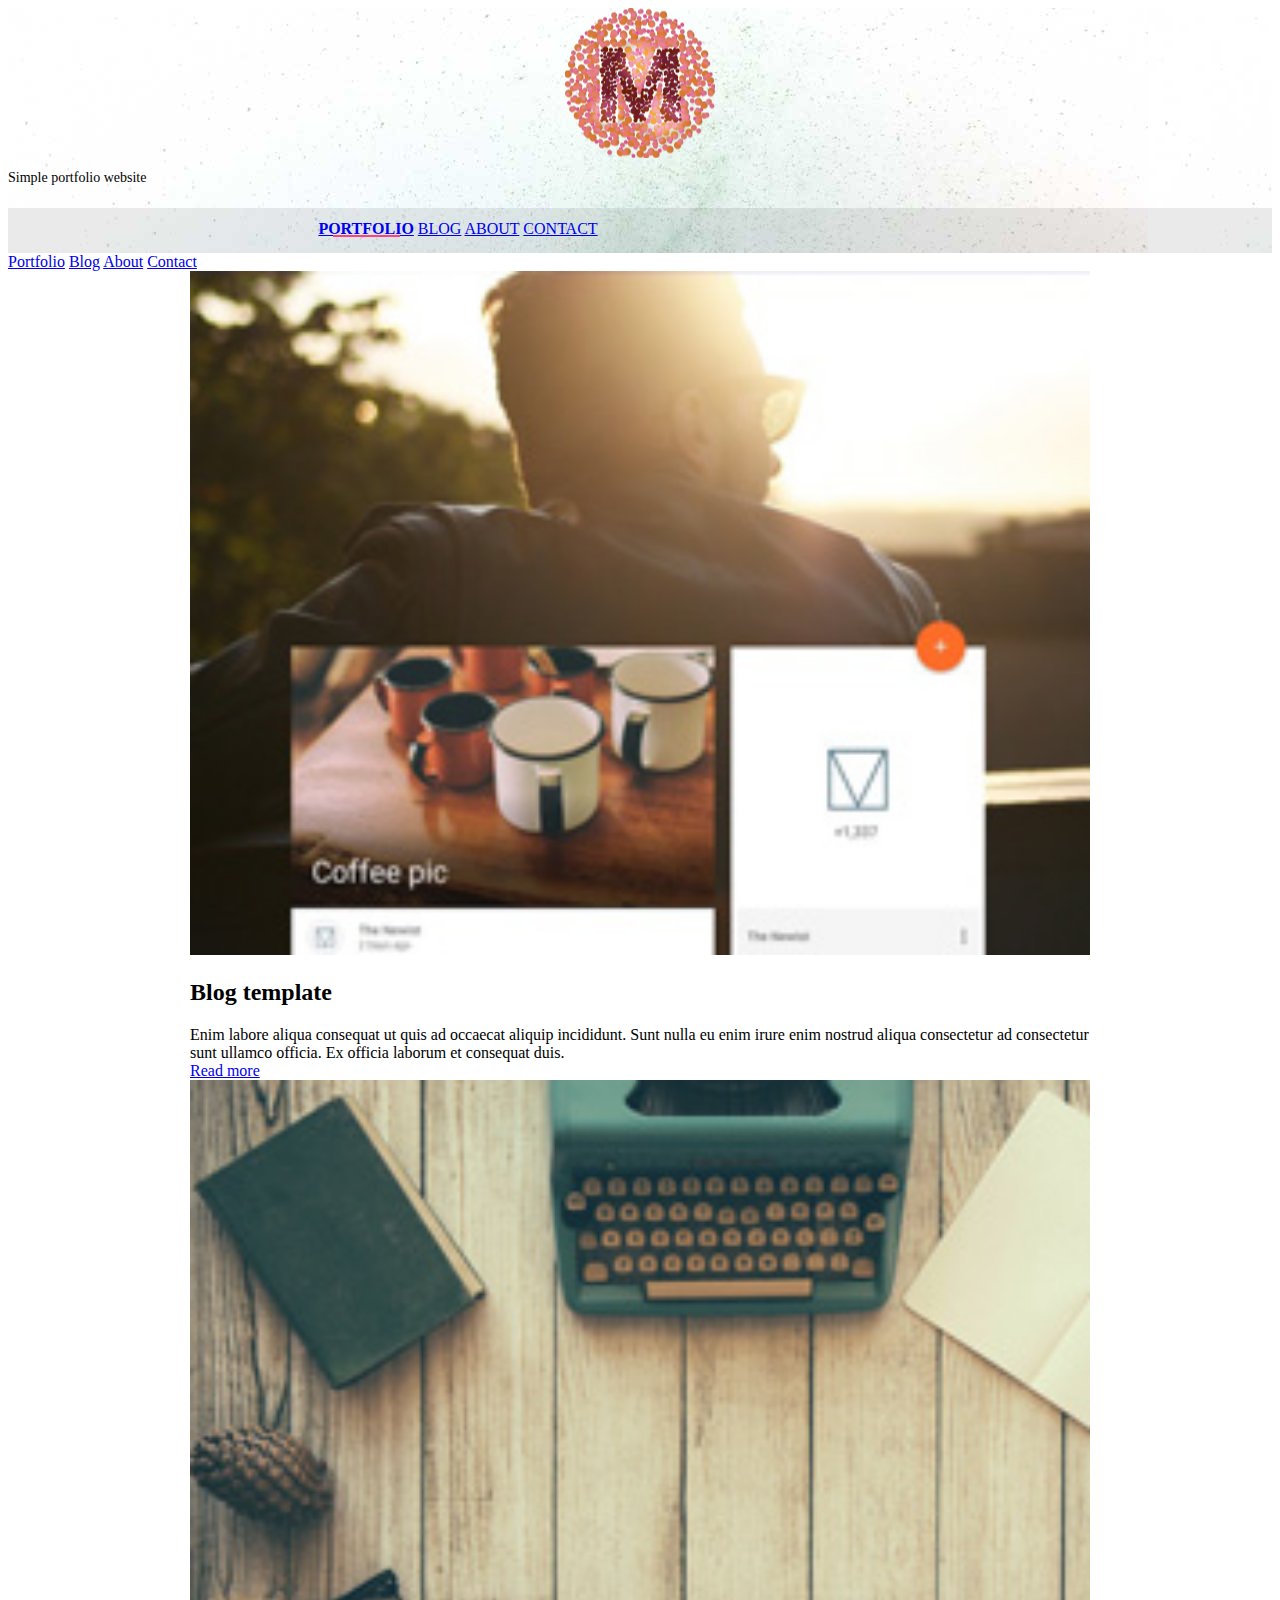
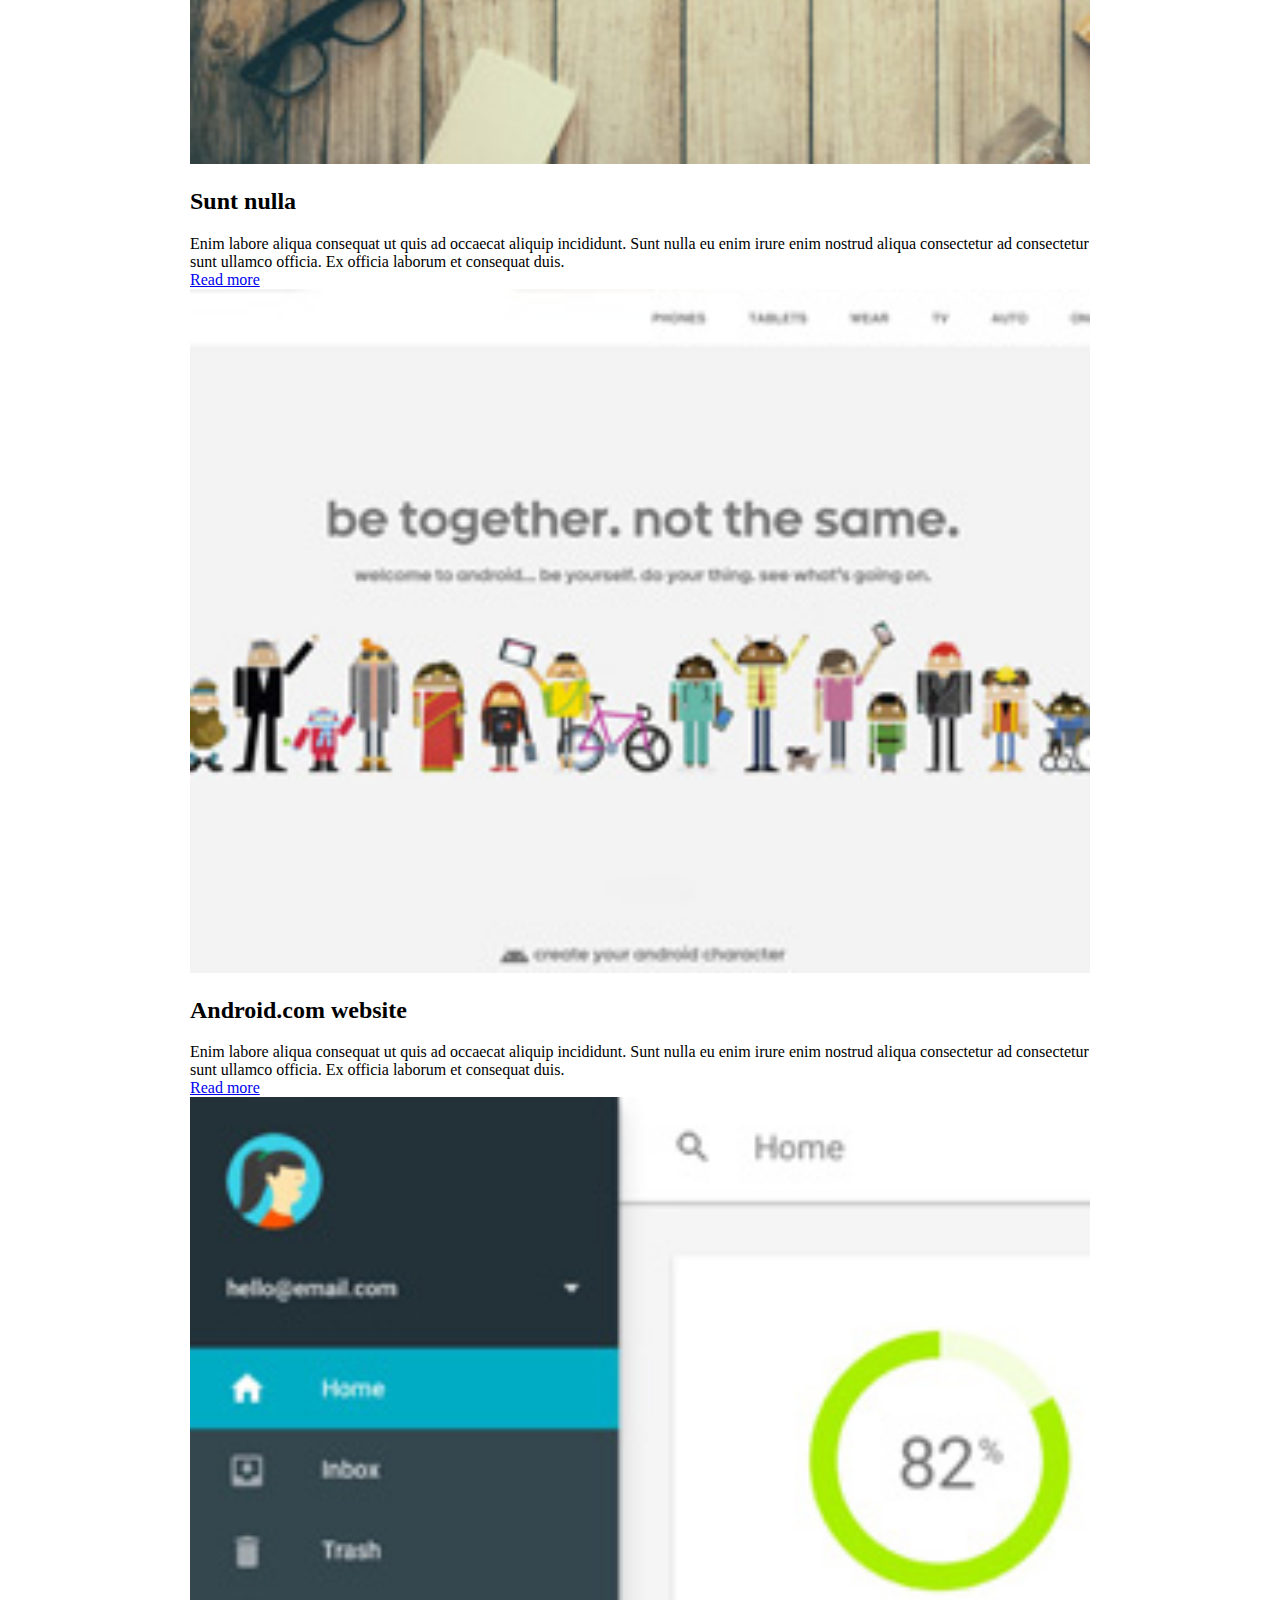
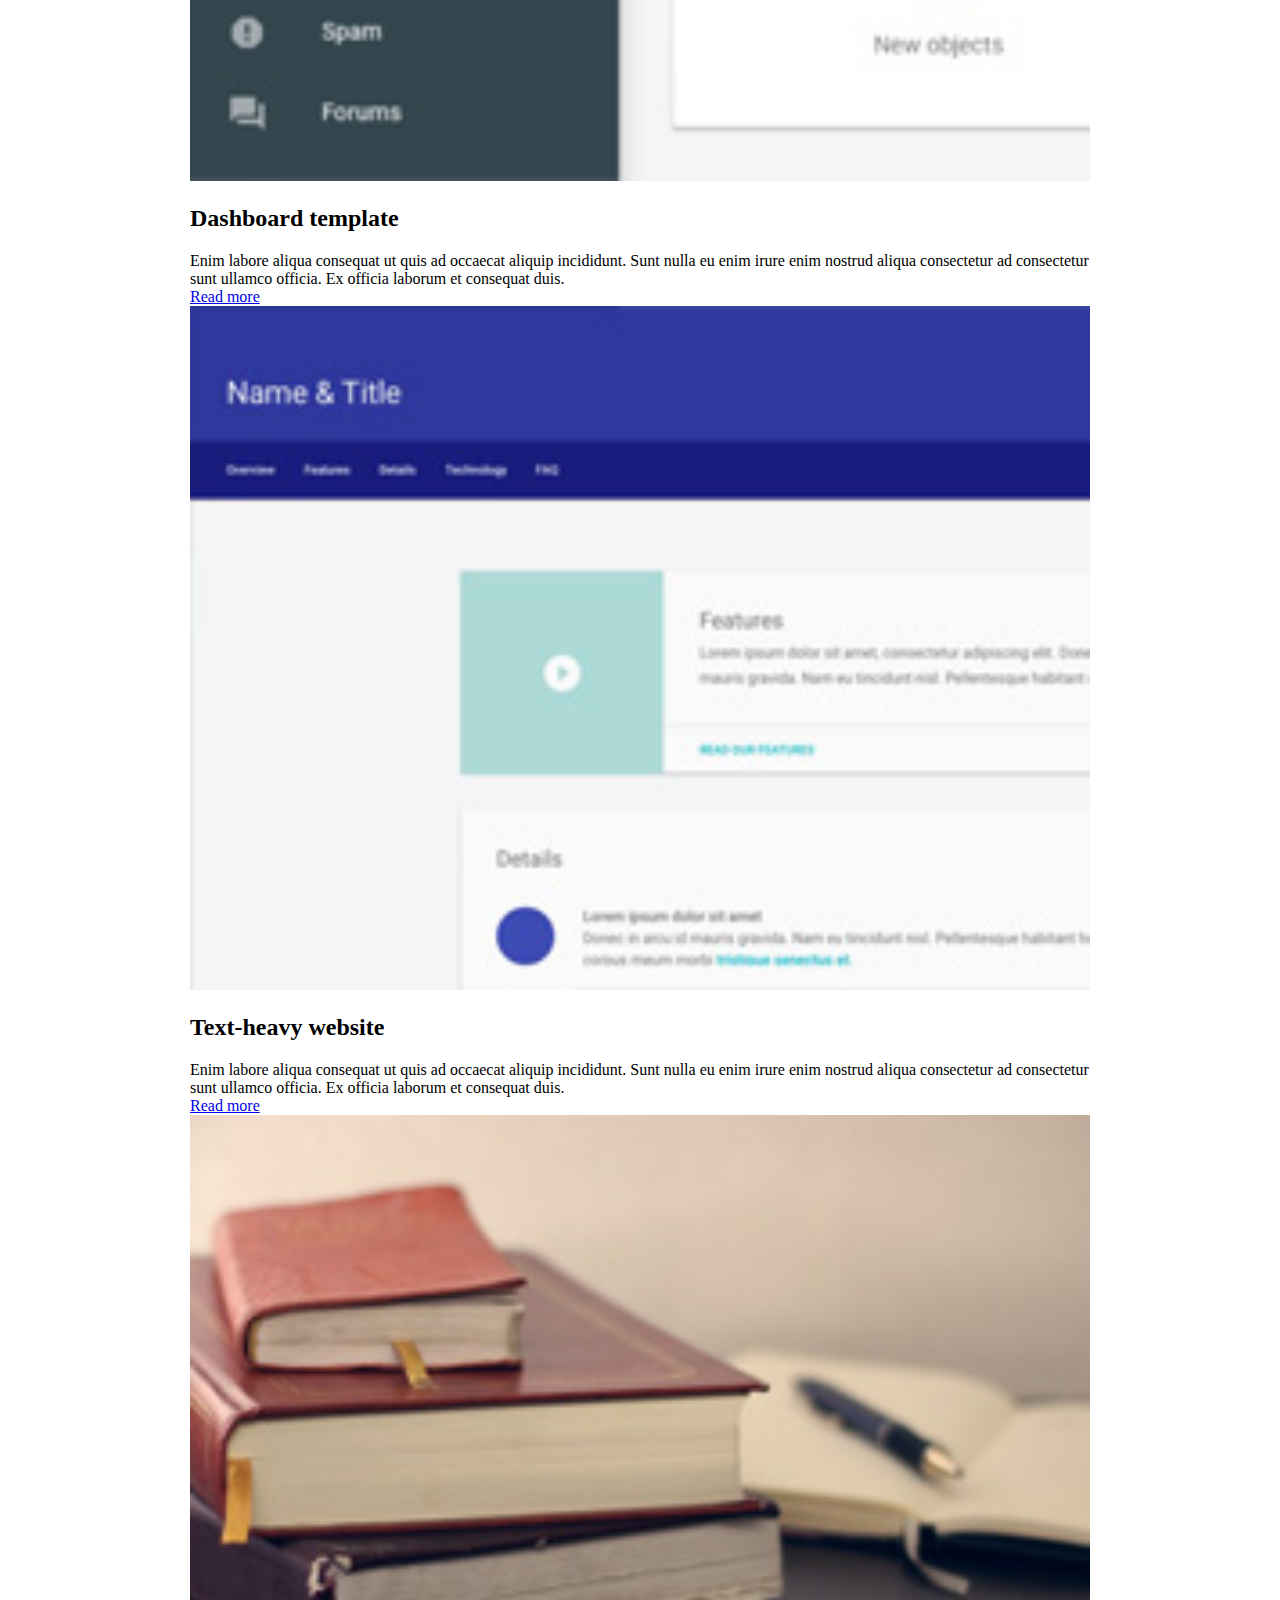
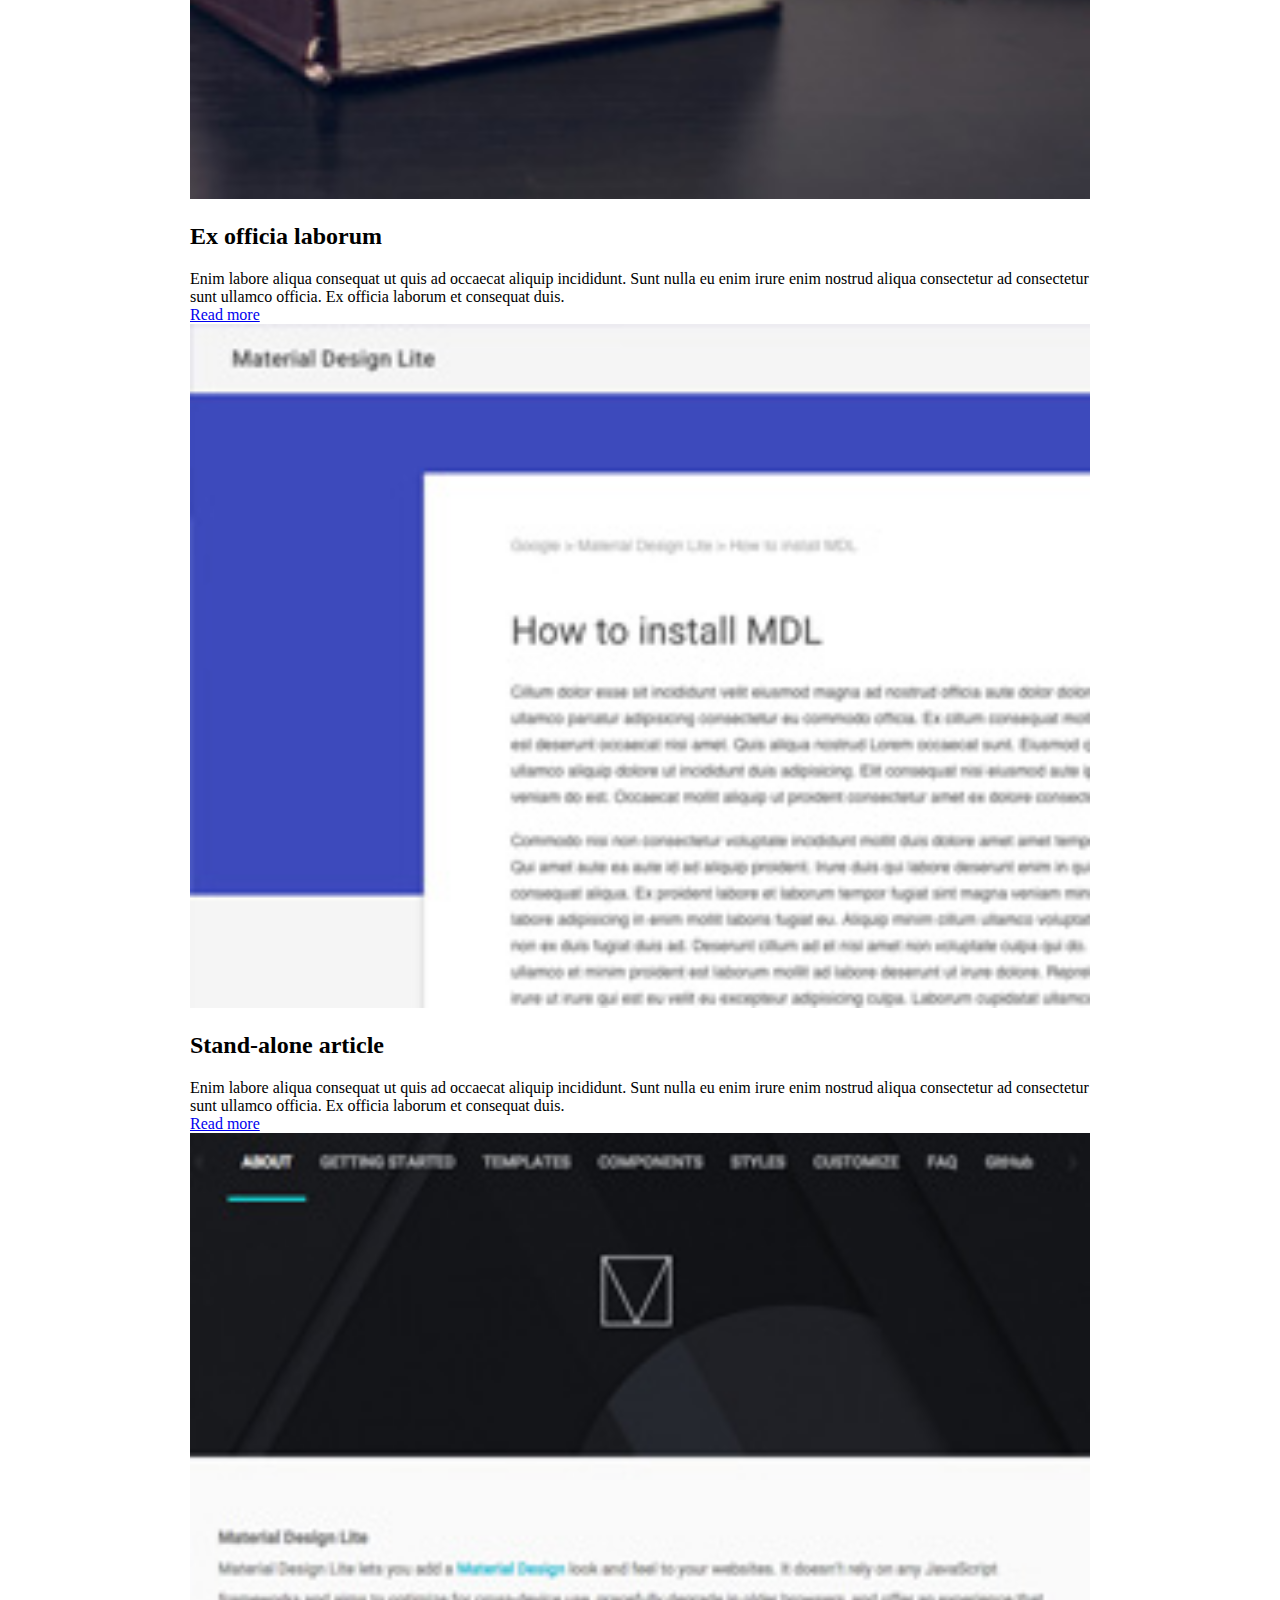
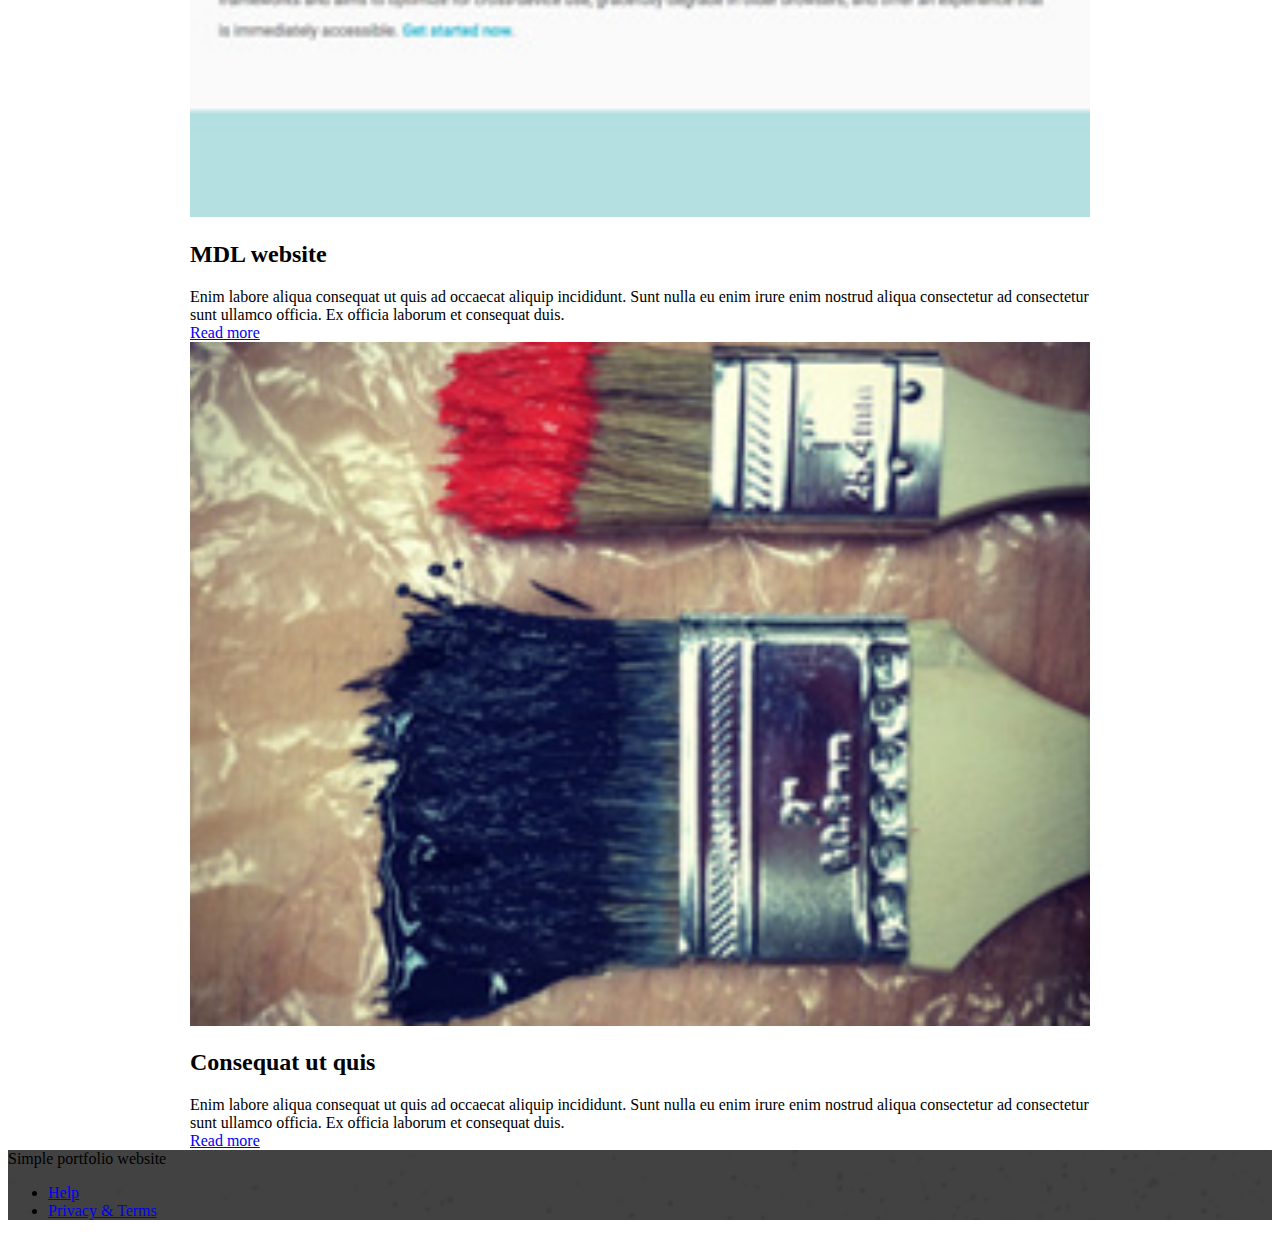
<file: index.html>
<!doctype html>
<!--
  Material Design Lite
  Copyright 2015 Google Inc. All rights reserved.

  Licensed under the Apache License, Version 2.0 (the "License");
  you may not use this file except in compliance with the License.
  You may obtain a copy of the License at

      https://www.apache.org/licenses/LICENSE-2.0

  Unless required by applicable law or agreed to in writing, software
  distributed under the License is distributed on an "AS IS" BASIS,
  WITHOUT WARRANTIES OR CONDITIONS OF ANY KIND, either express or implied.
  See the License for the specific language governing permissions and
  limitations under the License
-->
<html lang="en">

<head>
    <meta charset="utf-8">
    <meta http-equiv="X-UA-Compatible" content="IE=edge">
    <meta name="description" content="A portfolio template that uses Material Design Lite.">
    <meta name="viewport" content="width=device-width, initial-scale=1.0, minimum-scale=1.0">
    <title>MDL-Static Website</title>
    <link rel="stylesheet" href="https://fonts.googleapis.com/css?family=Roboto:regular,bold,italic,thin,light,bolditalic,black,medium&amp;lang=en">
    <link rel="stylesheet" href="https://code.getmdl.io/1.3.0/material.grey-pink.min.css" />
    <link rel="stylesheet" href="styles.css" />


    <link rel="stylesheet" href="https://fonts.googleapis.com/icon?family=Material+Icons">
</head>

<body>
    <div class="mdl-layout mdl-js-layout mdl-layout--fixed-header">
        <header class="mdl-layout__header mdl-layout__header--waterfall portfolio-header">
            <div class="mdl-layout__header-row portfolio-logo-row">
                <span class="mdl-layout__title">
                    <div class="portfolio-logo"></div>
                    <span class="mdl-layout__title">Simple portfolio website</span>
                </span>
            </div>
            <div class="mdl-layout__header-row portfolio-navigation-row mdl-layout--large-screen-only">
                <nav class="mdl-navigation mdl-typography--body-1-force-preferred-font">
                    <a class="mdl-navigation__link is-active" href="index.html">Portfolio</a>
                    <a class="mdl-navigation__link" href="blog.html">Blog</a>
                    <a class="mdl-navigation__link" href="about.html">About</a>
                    <a class="mdl-navigation__link" href="contact.html">Contact</a>
                </nav>
            </div>
        </header>
        <div class="mdl-layout__drawer mdl-layout--small-screen-only">
            <nav class="mdl-navigation mdl-typography--body-1-force-preferred-font">
                <a class="mdl-navigation__link is-active" href="index.html">Portfolio</a>
                <a class="mdl-navigation__link" href="blog.html">Blog</a>
                <a class="mdl-navigation__link" href="about.html">About</a>
                <a class="mdl-navigation__link" href="contact.html">Contact</a>
            </nav>
        </div>
        <main class="mdl-layout__content">
            <div class="mdl-grid portfolio-max-width">
                <div class="mdl-cell mdl-card mdl-shadow--4dp portfolio-card">
                    <div class="mdl-card__media">
                        <img class="article-image" src=" images/example-work01.jpg" border="0" alt="">
                    </div>
                    <div class="mdl-card__title">
                        <h2 class="mdl-card__title-text">Blog template</h2>
                    </div>
                    <div class="mdl-card__supporting-text">
                        Enim labore aliqua consequat ut quis ad occaecat aliquip incididunt. Sunt nulla eu enim irure enim nostrud aliqua consectetur ad consectetur sunt ullamco officia. Ex officia laborum et consequat duis.
                    </div>
                    <div class="mdl-card__actions mdl-card--border">
                        <a class="mdl-button mdl-button--colored mdl-js-button mdl-js-ripple-effect mdl-button--accent" href="portfolio-example01.html">Read more</a>
                    </div>
                </div>
                <div class="mdl-cell mdl-card mdl-shadow--4dp portfolio-card">
                    <div class="mdl-card__media">
                        <img class="article-image" src=" images/example-work07.jpg" border="0" alt="">
                    </div>
                    <div class="mdl-card__title">
                        <h2 class="mdl-card__title-text">Sunt nulla</h2>
                    </div>
                    <div class="mdl-card__supporting-text">
                        Enim labore aliqua consequat ut quis ad occaecat aliquip incididunt. Sunt nulla eu enim irure enim nostrud aliqua consectetur ad consectetur sunt ullamco officia. Ex officia laborum et consequat duis.
                    </div>
                    <div class="mdl-card__actions mdl-card--border">
                        <a class="mdl-button mdl-button--colored mdl-js-button mdl-js-ripple-effect mdl-button--accent" href="portfolio-example01.html">Read more</a>
                    </div>
                </div>
                <div class="mdl-cell mdl-card mdl-shadow--4dp portfolio-card">
                    <div class="mdl-card__media">
                        <img class="article-image" src=" images/example-work02.jpg" border="0" alt="">
                    </div>
                    <div class="mdl-card__title">
                        <h2 class="mdl-card__title-text">Android.com website</h2>
                    </div>
                    <div class="mdl-card__supporting-text">
                        Enim labore aliqua consequat ut quis ad occaecat aliquip incididunt. Sunt nulla eu enim irure enim nostrud aliqua consectetur ad consectetur sunt ullamco officia. Ex officia laborum et consequat duis.
                    </div>
                    <div class="mdl-card__actions mdl-card--border">
                        <a class="mdl-button mdl-button--colored mdl-js-button mdl-js-ripple-effect mdl-button--accent" href="portfolio-example01.html">Read more</a>
                    </div>
                </div>
                <div class="mdl-cell mdl-card mdl-shadow--4dp portfolio-card">
                    <div class="mdl-card__media">
                        <img class="article-image" src=" images/example-work03.jpg" border="0" alt="">
                    </div>
                    <div class="mdl-card__title">
                        <h2 class="mdl-card__title-text">Dashboard template</h2>
                    </div>
                    <div class="mdl-card__supporting-text">
                        Enim labore aliqua consequat ut quis ad occaecat aliquip incididunt. Sunt nulla eu enim irure enim nostrud aliqua consectetur ad consectetur sunt ullamco officia. Ex officia laborum et consequat duis.
                    </div>
                    <div class="mdl-card__actions mdl-card--border">
                        <a class="mdl-button mdl-button--colored mdl-js-button mdl-js-ripple-effect mdl-button--accent" href="portfolio-example01.html">Read more</a>
                    </div>
                </div>
                <div class="mdl-cell mdl-card mdl-shadow--4dp portfolio-card">
                    <div class="mdl-card__media">
                        <img class="article-image" src=" images/example-work04.jpg" border="0" alt="">
                    </div>
                    <div class="mdl-card__title">
                        <h2 class="mdl-card__title-text">Text-heavy website</h2>
                    </div>
                    <div class="mdl-card__supporting-text">
                        Enim labore aliqua consequat ut quis ad occaecat aliquip incididunt. Sunt nulla eu enim irure enim nostrud aliqua consectetur ad consectetur sunt ullamco officia. Ex officia laborum et consequat duis.
                    </div>
                    <div class="mdl-card__actions mdl-card--border">
                        <a class="mdl-button mdl-button--colored mdl-js-button mdl-js-ripple-effect mdl-button--accent" href="portfolio-example01.html">Read more</a>
                    </div>
                </div>
                <div class="mdl-cell mdl-card mdl-shadow--4dp portfolio-card">
                    <div class="mdl-card__media">
                        <img class="article-image" src=" images/example-work08.jpg" border="0" alt="">
                    </div>
                    <div class="mdl-card__title">
                        <h2 class="mdl-card__title-text">Ex officia laborum</h2>
                    </div>
                    <div class="mdl-card__supporting-text">
                        Enim labore aliqua consequat ut quis ad occaecat aliquip incididunt. Sunt nulla eu enim irure enim nostrud aliqua consectetur ad consectetur sunt ullamco officia. Ex officia laborum et consequat duis.
                    </div>
                    <div class="mdl-card__actions mdl-card--border">
                        <a class="mdl-button mdl-button--colored mdl-js-button mdl-js-ripple-effect mdl-button--accent" href="portfolio-example01.html">Read more</a>
                    </div>
                </div>
                <div class="mdl-cell mdl-card mdl-shadow--4dp portfolio-card">
                    <div class="mdl-card__media">
                        <img class="article-image" src=" images/example-work05.jpg" border="0" alt="">
                    </div>
                    <div class="mdl-card__title">
                        <h2 class="mdl-card__title-text">Stand-alone article</h2>
                    </div>
                    <div class="mdl-card__supporting-text">
                        Enim labore aliqua consequat ut quis ad occaecat aliquip incididunt. Sunt nulla eu enim irure enim nostrud aliqua consectetur ad consectetur sunt ullamco officia. Ex officia laborum et consequat duis.
                    </div>
                    <div class="mdl-card__actions mdl-card--border">
                        <a class="mdl-button mdl-button--colored mdl-js-button mdl-js-ripple-effect mdl-button--accent" href="portfolio-example01.html">Read more</a>
                    </div>
                </div>
                <div class="mdl-cell mdl-card mdl-shadow--4dp portfolio-card">
                    <div class="mdl-card__media">
                        <img class="article-image" src=" images/example-work06.jpg" border="0" alt="">
                    </div>
                    <div class="mdl-card__title">
                        <h2 class="mdl-card__title-text">MDL website</h2>
                    </div>
                    <div class="mdl-card__supporting-text">
                        Enim labore aliqua consequat ut quis ad occaecat aliquip incididunt. Sunt nulla eu enim irure enim nostrud aliqua consectetur ad consectetur sunt ullamco officia. Ex officia laborum et consequat duis.
                    </div>
                    <div class="mdl-card__actions mdl-card--border">
                        <a class="mdl-button mdl-button--colored mdl-js-button mdl-js-ripple-effect mdl-button--accent" href="portfolio-example01.html">Read more</a>
                    </div>
                </div>
                <div class="mdl-cell mdl-card mdl-shadow--4dp portfolio-card">
                    <div class="mdl-card__media">
                        <img class="article-image" src=" images/example-work09.jpg" border="0" alt="">
                    </div>
                    <div class="mdl-card__title">
                        <h2 class="mdl-card__title-text">Consequat ut quis</h2>
                    </div>
                    <div class="mdl-card__supporting-text">
                        Enim labore aliqua consequat ut quis ad occaecat aliquip incididunt. Sunt nulla eu enim irure enim nostrud aliqua consectetur ad consectetur sunt ullamco officia. Ex officia laborum et consequat duis.
                    </div>
                    <div class="mdl-card__actions mdl-card--border">
                        <a class="mdl-button mdl-button--colored mdl-js-button mdl-js-ripple-effect mdl-button--accent" href="portfolio-example01.html">Read more</a>
                    </div>
                </div>
            </div>
            <footer class="mdl-mini-footer">
                <div class="mdl-mini-footer__left-section">
                    <div class="mdl-logo">Simple portfolio website</div>
                </div>
                <div class="mdl-mini-footer__right-section">
                    <ul class="mdl-mini-footer__link-list">
                        <li><a href="#">Help</a></li>
                        <li><a href="#">Privacy & Terms</a></li>
                    </ul>
                </div>
            </footer>
        </main>
    </div>
    <script src="https://code.getmdl.io/1.3.0/material.min.js"></script>
</body>

</html>
</file>
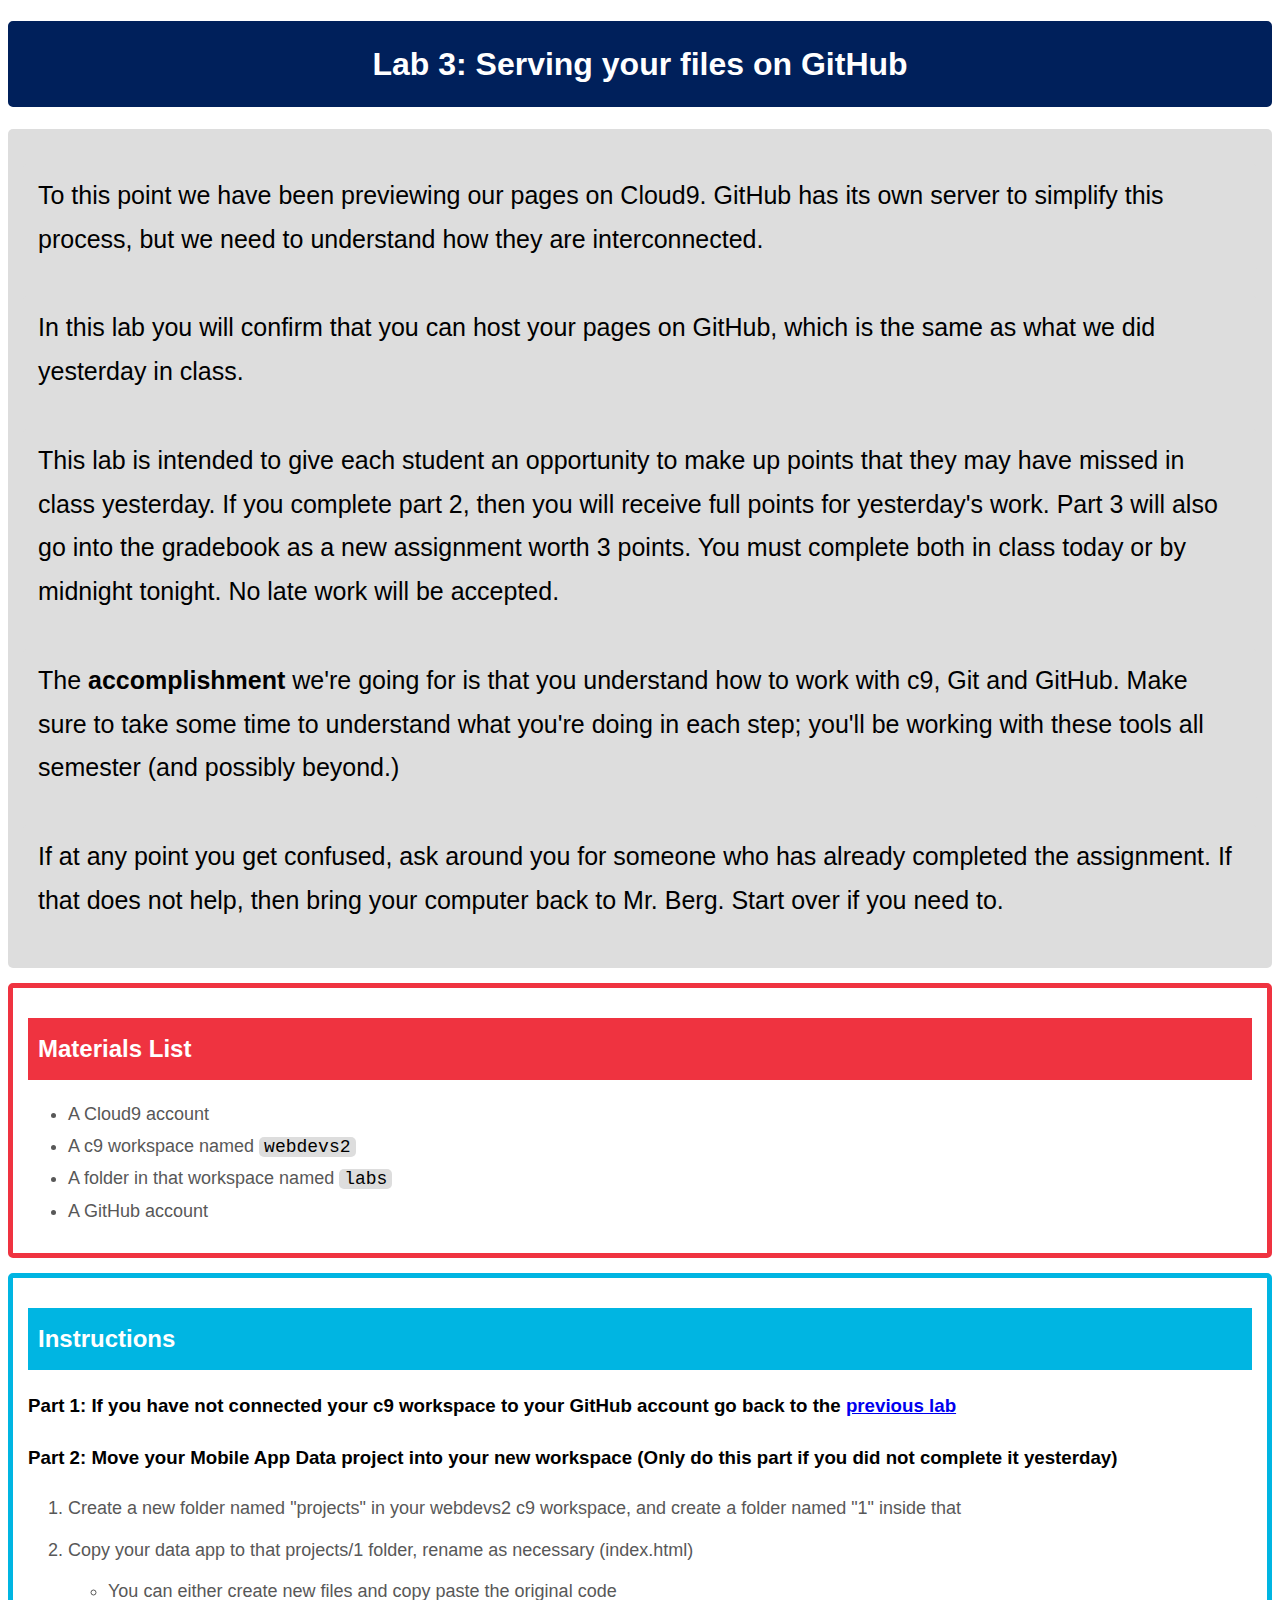
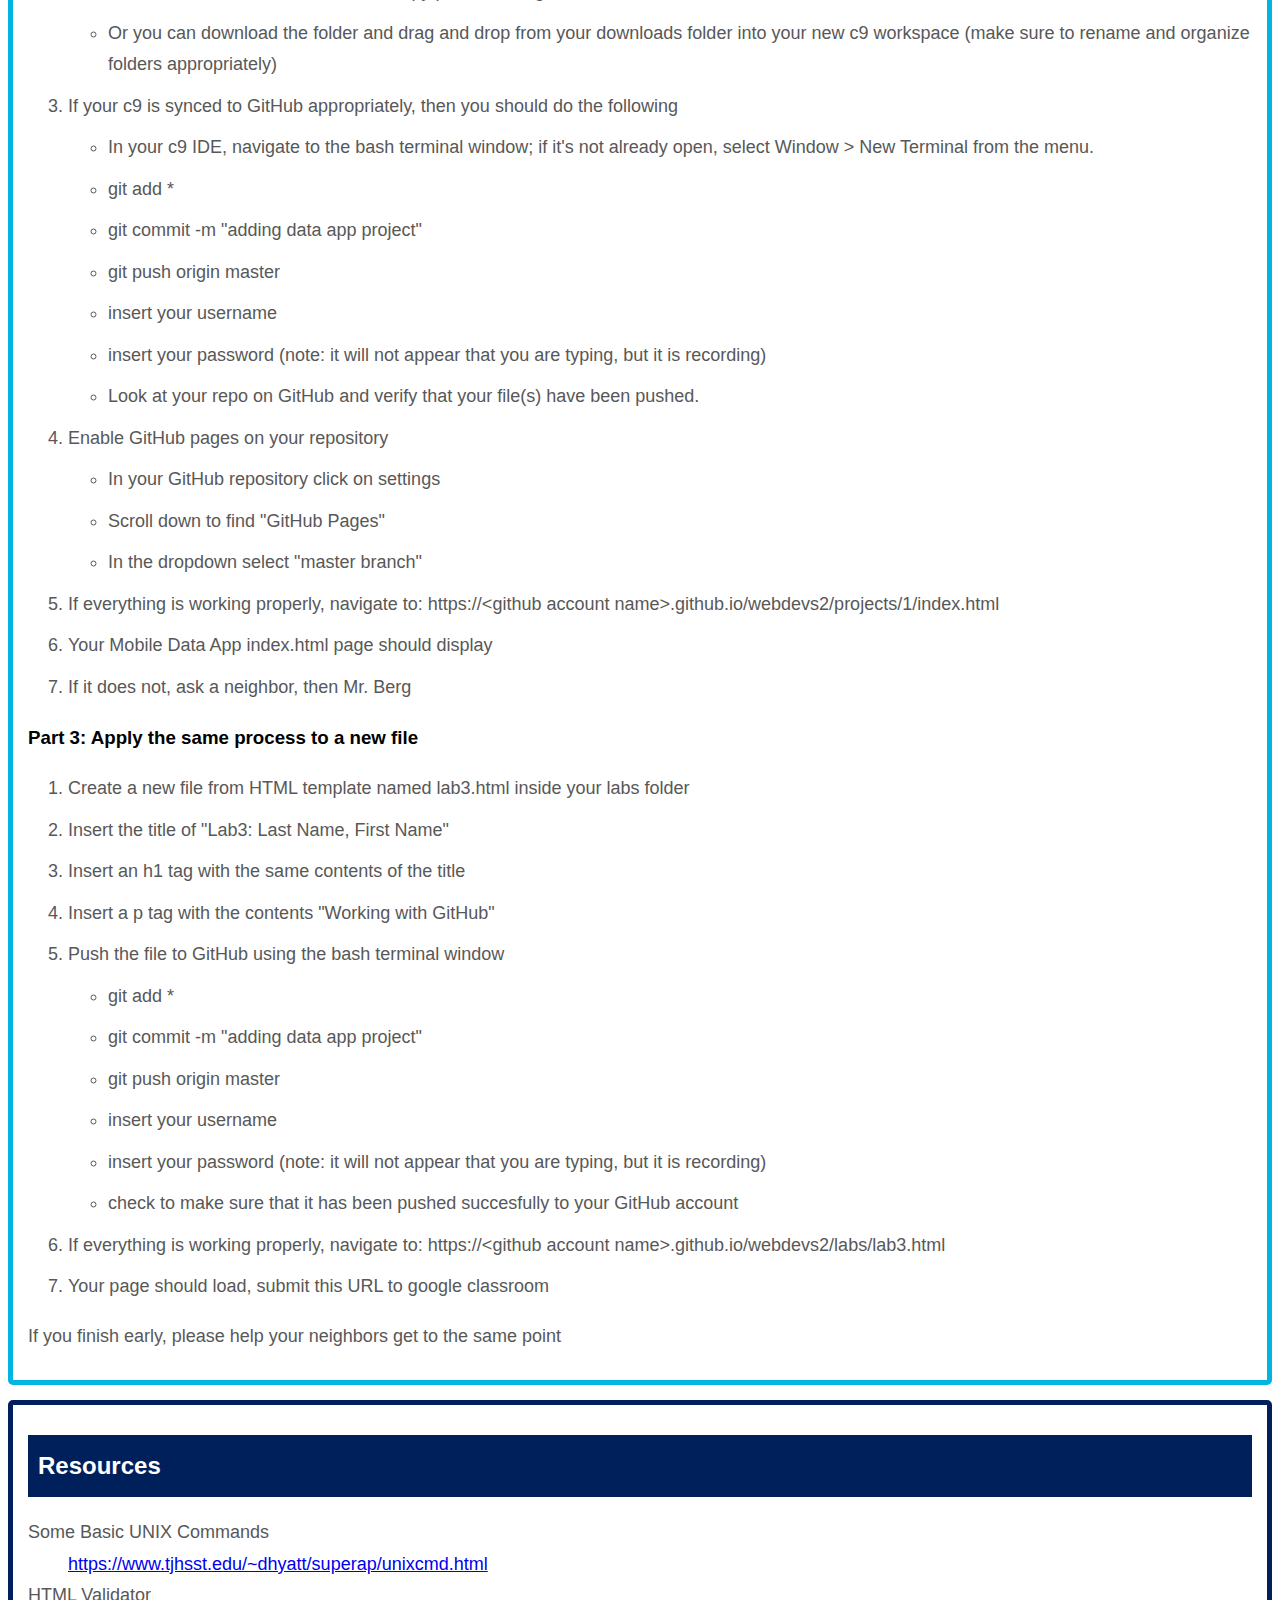
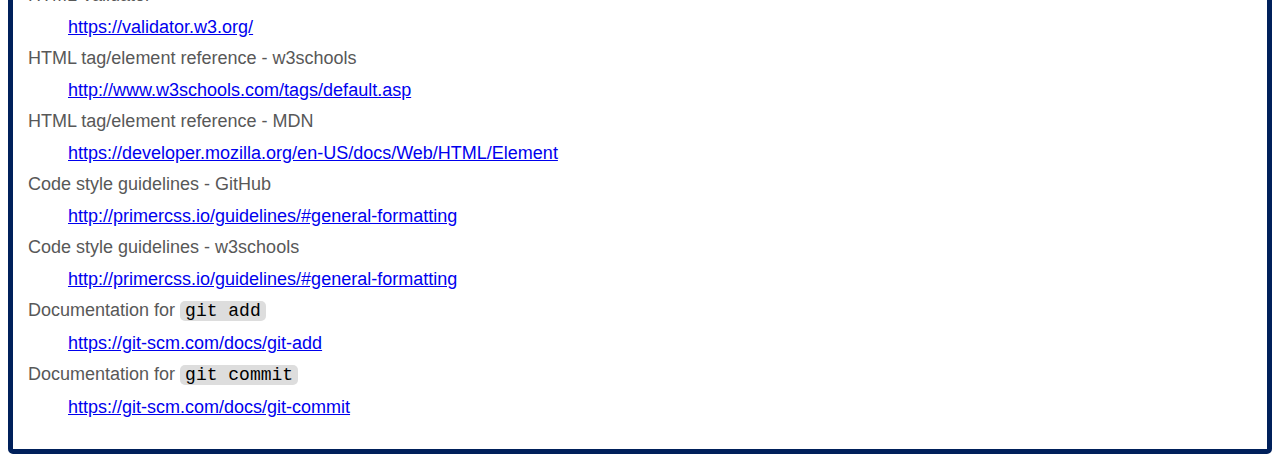
<file: labs/3/index.html>
<!Doctype html>
<html>
    <head>
        <title>Lab 3</title>
        <link rel="stylesheet" href="../assets/style.css">
    </head>
    <body>
        <h1 class="lab">Lab 3: Serving your files on GitHub</h1>
        <div class="lab-intro">
            <p class="lab-intro">To this point we have been previewing our pages on Cloud9.  GitHub has its own server to simplify this process, but we need to understand how they are interconnected.</p>
            <p class="lab-intro">In this lab you will confirm that you can host your pages on GitHub, which is the same as what we did yesterday in class.</p>
            <p class="lab-intro">This lab is intended to give each student an opportunity to make up points that they may have missed in class yesterday. If you complete part 2, then you will receive full points for yesterday's work.  Part 3 will also go into the gradebook as a new assignment worth 3 points.  You must complete both in class today or by midnight tonight.  No late work will be accepted.</p>
            <p class="lab-intro">The <strong>accomplishment</strong> we're going for is that you understand how to work with c9, Git and GitHub. Make sure to take some time to understand what you're doing in each step; you'll be working with these tools all semester (and possibly beyond.)</p>
            <p class="lab-intro">If at any point you get confused, ask around you for someone who has already completed the assignment.  If that does not help, then bring your computer back to Mr. Berg.  Start over if you need to.</p>
        </div>
        <div class="lab lab-section lab-materials">
            <h2>Materials List</h2>
            <ul>
                <li>A Cloud9 account</li>
                <li>A c9 workspace named <code>webdevs2</code></li>
                <li>A folder in that workspace named <code>labs</code></li>
                <li>A GitHub account</li>
            </ul>
        </div>
        <div class="lab lab-section lab-instructions">
            <h2>Instructions</h2>
            <h3>Part 1: If you have not connected your c9 workspace to your GitHub account go back to the <a href="https://heymrhayes.github.io/it202_spring_2017/labs/2/index.html">previous lab</a></h3>
            <h3>Part 2: Move your Mobile App Data project into your new workspace (Only do this part if you did not complete it yesterday)</h3>
            
            <ol>
                <li>Create a new folder named "projects" in your webdevs2 c9 workspace, and create a folder named "1" inside that</li>
                <li>Copy your data app to that projects/1 folder, rename as necessary (index.html)</li>
                    <ul>
                        <li>You can either create new files and copy paste the original code</li>
                        <li>Or you can download the folder and drag and drop from your downloads folder into your new c9 workspace (make sure to rename and organize folders appropriately)</li>
                    </ul>
                <li>If your c9 is synced to GitHub appropriately, then you should do the following</li>
                <ul>
                    <li>In your c9 IDE, navigate to the bash terminal window; if it's not already open, select Window > New Terminal from the menu.</li>
                    <li>git add *</li>
                    <li>git commit -m "adding data app project"</li>
                    <li>git push origin master</li>
                    <li>insert your username</li>
                    <li>insert your password (note: it will not appear that you are typing, but it is recording)</li>
                    <li>Look at your repo on GitHub and verify that your file(s) have been pushed.</li>
                </ul>
                <li>Enable GitHub pages on your repository</li>
                    <ul>
                        <li>In your GitHub repository click on settings</li>
                        <li>Scroll down to find "GitHub Pages"</li>
                        <li>In the dropdown select "master branch"</li>
                    </ul>
                <li>If everything is working properly, navigate to: https://&lt;github account name>.github.io/webdevs2/projects/1/index.html</li>
                <li>Your Mobile Data App index.html page should display</li>
                <li>If it does not, ask a neighbor, then Mr. Berg</li>
            </ol>
            <h3>Part 3: Apply the same process to a new file</h3>
            <ol>
                <li>Create a new file from HTML template named lab3.html inside your labs folder</li>
                <li>Insert the title of "Lab3: Last Name, First Name"</li>
                <li>Insert an h1 tag with the same contents of the title</li>
                <li>Insert a p tag with the contents "Working with GitHub"</li>
                <li>Push the file to GitHub using the bash terminal window</li>
                <ul>
                    <li>git add *</li>
                    <li>git commit -m "adding data app project"</li>
                    <li>git push origin master</li>
                    <li>insert your username</li>
                    <li>insert your password (note: it will not appear that you are typing, but it is recording)</li>
                    <li>check to make sure that it has been pushed succesfully to your GitHub account</li>
                </ul>
                <li>If everything is working properly, navigate to: https://&lt;github account name>.github.io/webdevs2/labs/lab3.html</li>
                <li>Your page should load, submit this URL to google classroom</li>
            </ol>
            <p>If you finish early, please help your neighbors get to the same point</p>
        </div>
        <div class="lab  lab-section lab-resources">
             <h2>Resources</h2>
            <dl>
                <dt>Some Basic UNIX Commands</dt>
                <dd><a href="https://www.tjhsst.edu/~dhyatt/superap/unixcmd.html">https://www.tjhsst.edu/~dhyatt/superap/unixcmd.html</a></dd>
              <dt>HTML Validator</dt>
              <dd><a href="https://validator.w3.org/">https://validator.w3.org/</a></dd>
              <dt>HTML tag/element reference - w3schools</dt>
              <dd><a href="http://www.w3schools.com/tags/default.asp">http://www.w3schools.com/tags/default.asp</a></dd>
                <dt>HTML tag/element reference - MDN</dt>
                <dd><a href="https://developer.mozilla.org/en-US/docs/Web/HTML/Element">https://developer.mozilla.org/en-US/docs/Web/HTML/Element</a></dd>
            <dt>Code style guidelines - GitHub</dt>
            <dd><a href="http://primercss.io/guidelines/#general-formatting">http://primercss.io/guidelines/#general-formatting</a></dd>
            <dt>Code style guidelines - w3schools</dt>
            <dd><a href="http://primercss.io/guidelines/#general-formatting">http://primercss.io/guidelines/#general-formatting</a></dd>
            <dt>Documentation for <code>git add</code></dt>
            <dd><a href="https://git-scm.com/docs/git-add">https://git-scm.com/docs/git-add</a></dd>
            <dt>Documentation for <code>git commit</code></dt>
            <dd><a href="https://git-scm.com/docs/git-commit">https://git-scm.com/docs/git-commit</a></dd>
            </dl>
        </div>
    </body>
</html>
</file>
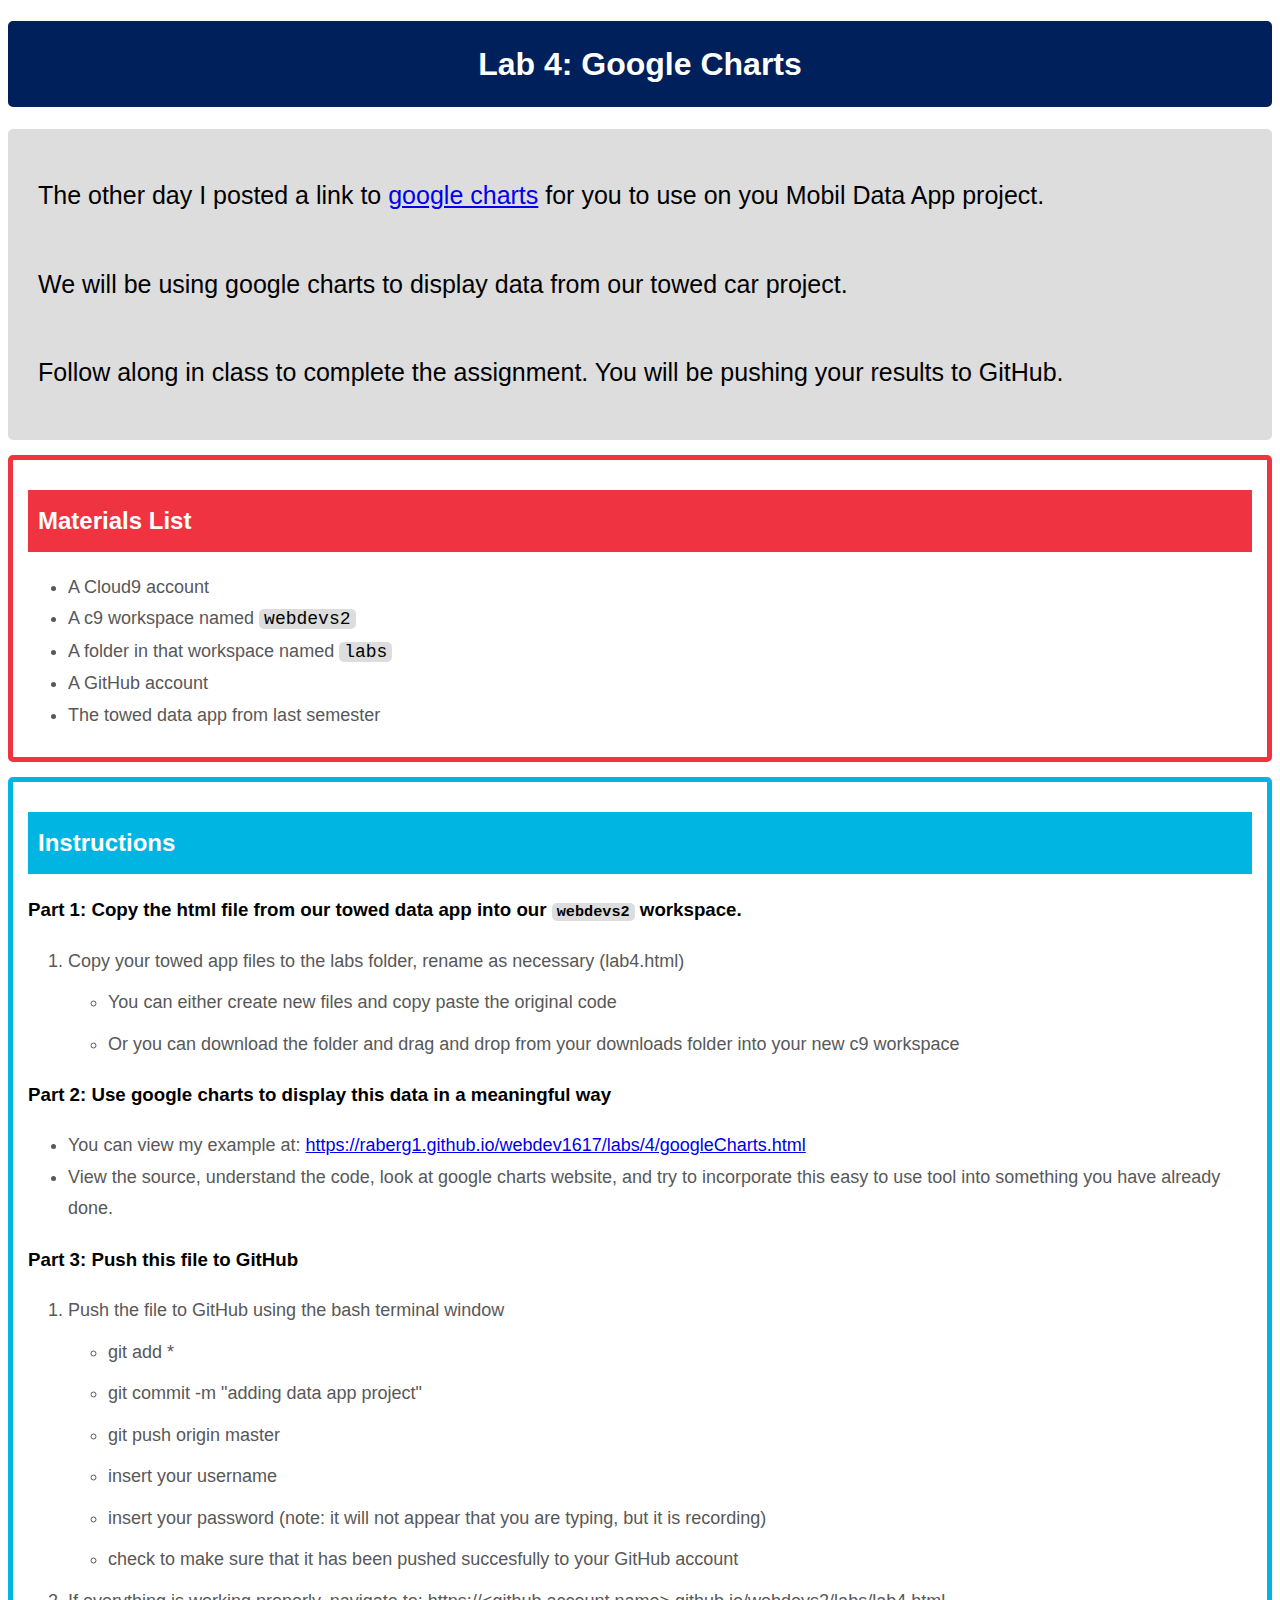
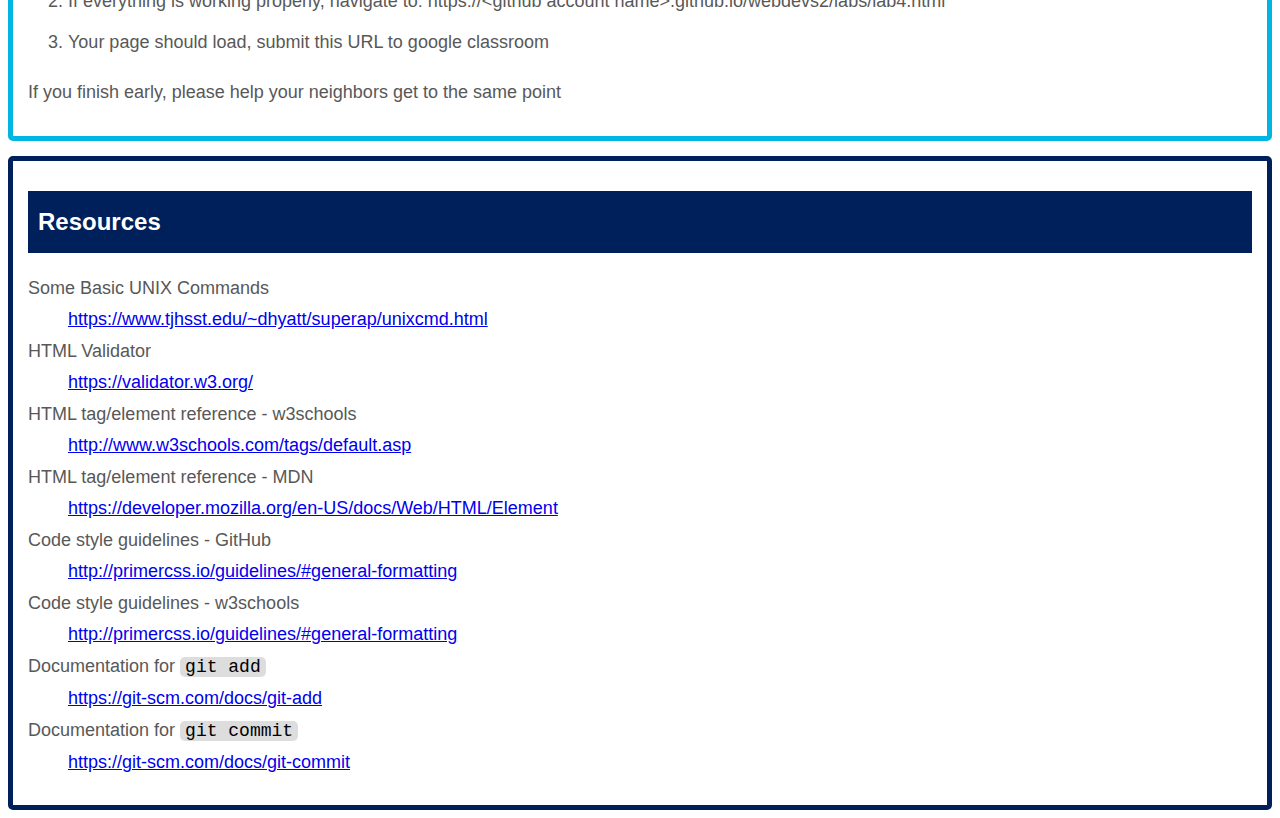
<file: labs/4/index.html>
<!Doctype html>
<html>
    <head>
        <title>Lab 4</title>
        <link rel="stylesheet" href="../assets/style.css">
    </head>
    <body>
        <h1 class="lab">Lab 4: Google Charts</h1>
        <div class="lab-intro">
            <p class="lab-intro">The other day I posted a link to <a href="https://developers.google.com/chart/">google charts</a> for you to use on you Mobil Data App project.</p>
            <p class="lab-intro">We will be using google charts to display data from our towed car project. </p>
            <p class="lab-intro">Follow along in class to complete the assignment.  You will be pushing your results to GitHub.</p>
        </div>
        <div class="lab lab-section lab-materials">
            <h2>Materials List</h2>
            <ul>
                <li>A Cloud9 account</li>
                <li>A c9 workspace named <code>webdevs2</code></li>
                <li>A folder in that workspace named <code>labs</code></li>
                <li>A GitHub account</li>
                <li>The towed data app from last semester</li>
            </ul>
        </div>
        <div class="lab lab-section lab-instructions">
            <h2>Instructions</h2>
            <h3>Part 1: Copy the html file from our towed data app into our <code>webdevs2</code> workspace.</h3>
            <ol>
                <li>Copy your towed app files to the labs folder, rename as necessary (lab4.html)</li>
                <ul>
                    <li>You can either create new files and copy paste the original code</li>
                    <li>Or you can download the folder and drag and drop from your downloads folder into your new c9 workspace</li>
                </ul>    
            </ol>
            <h3>Part 2: Use google charts to display this data in a meaningful way</h3>
            <ul>
                <li>You can view my example at: <a href="https://raberg1.github.io/webdev1617/labs/4/googleCharts.html">https://raberg1.github.io/webdev1617/labs/4/googleCharts.html</a></li>
                <li>View the source, understand the code, look at google charts website, and try to incorporate this easy to use tool into something you have already done.</li>
            </ul>
            
            <h3>Part 3: Push this file to GitHub</h3>
            <ol>
                <li>Push the file to GitHub using the bash terminal window</li>
                <ul>
                    <li>git add *</li>
                    <li>git commit -m "adding data app project"</li>
                    <li>git push origin master</li>
                    <li>insert your username</li>
                    <li>insert your password (note: it will not appear that you are typing, but it is recording)</li>
                    <li>check to make sure that it has been pushed succesfully to your GitHub account</li>
                </ul>
                <li>If everything is working properly, navigate to: https://&lt;github account name>.github.io/webdevs2/labs/lab4.html</li>
                <li>Your page should load, submit this URL to google classroom</li>
            </ol>
            <p>If you finish early, please help your neighbors get to the same point</p>
        </div>
        <div class="lab  lab-section lab-resources">
             <h2>Resources</h2>
            <dl>
                <dt>Some Basic UNIX Commands</dt>
                <dd><a href="https://www.tjhsst.edu/~dhyatt/superap/unixcmd.html">https://www.tjhsst.edu/~dhyatt/superap/unixcmd.html</a></dd>
              <dt>HTML Validator</dt>
              <dd><a href="https://validator.w3.org/">https://validator.w3.org/</a></dd>
              <dt>HTML tag/element reference - w3schools</dt>
              <dd><a href="http://www.w3schools.com/tags/default.asp">http://www.w3schools.com/tags/default.asp</a></dd>
                <dt>HTML tag/element reference - MDN</dt>
                <dd><a href="https://developer.mozilla.org/en-US/docs/Web/HTML/Element">https://developer.mozilla.org/en-US/docs/Web/HTML/Element</a></dd>
            <dt>Code style guidelines - GitHub</dt>
            <dd><a href="http://primercss.io/guidelines/#general-formatting">http://primercss.io/guidelines/#general-formatting</a></dd>
            <dt>Code style guidelines - w3schools</dt>
            <dd><a href="http://primercss.io/guidelines/#general-formatting">http://primercss.io/guidelines/#general-formatting</a></dd>
            <dt>Documentation for <code>git add</code></dt>
            <dd><a href="https://git-scm.com/docs/git-add">https://git-scm.com/docs/git-add</a></dd>
            <dt>Documentation for <code>git commit</code></dt>
            <dd><a href="https://git-scm.com/docs/git-commit">https://git-scm.com/docs/git-commit</a></dd>
            </dl>
        </div>
    </body>
</html>
</file>
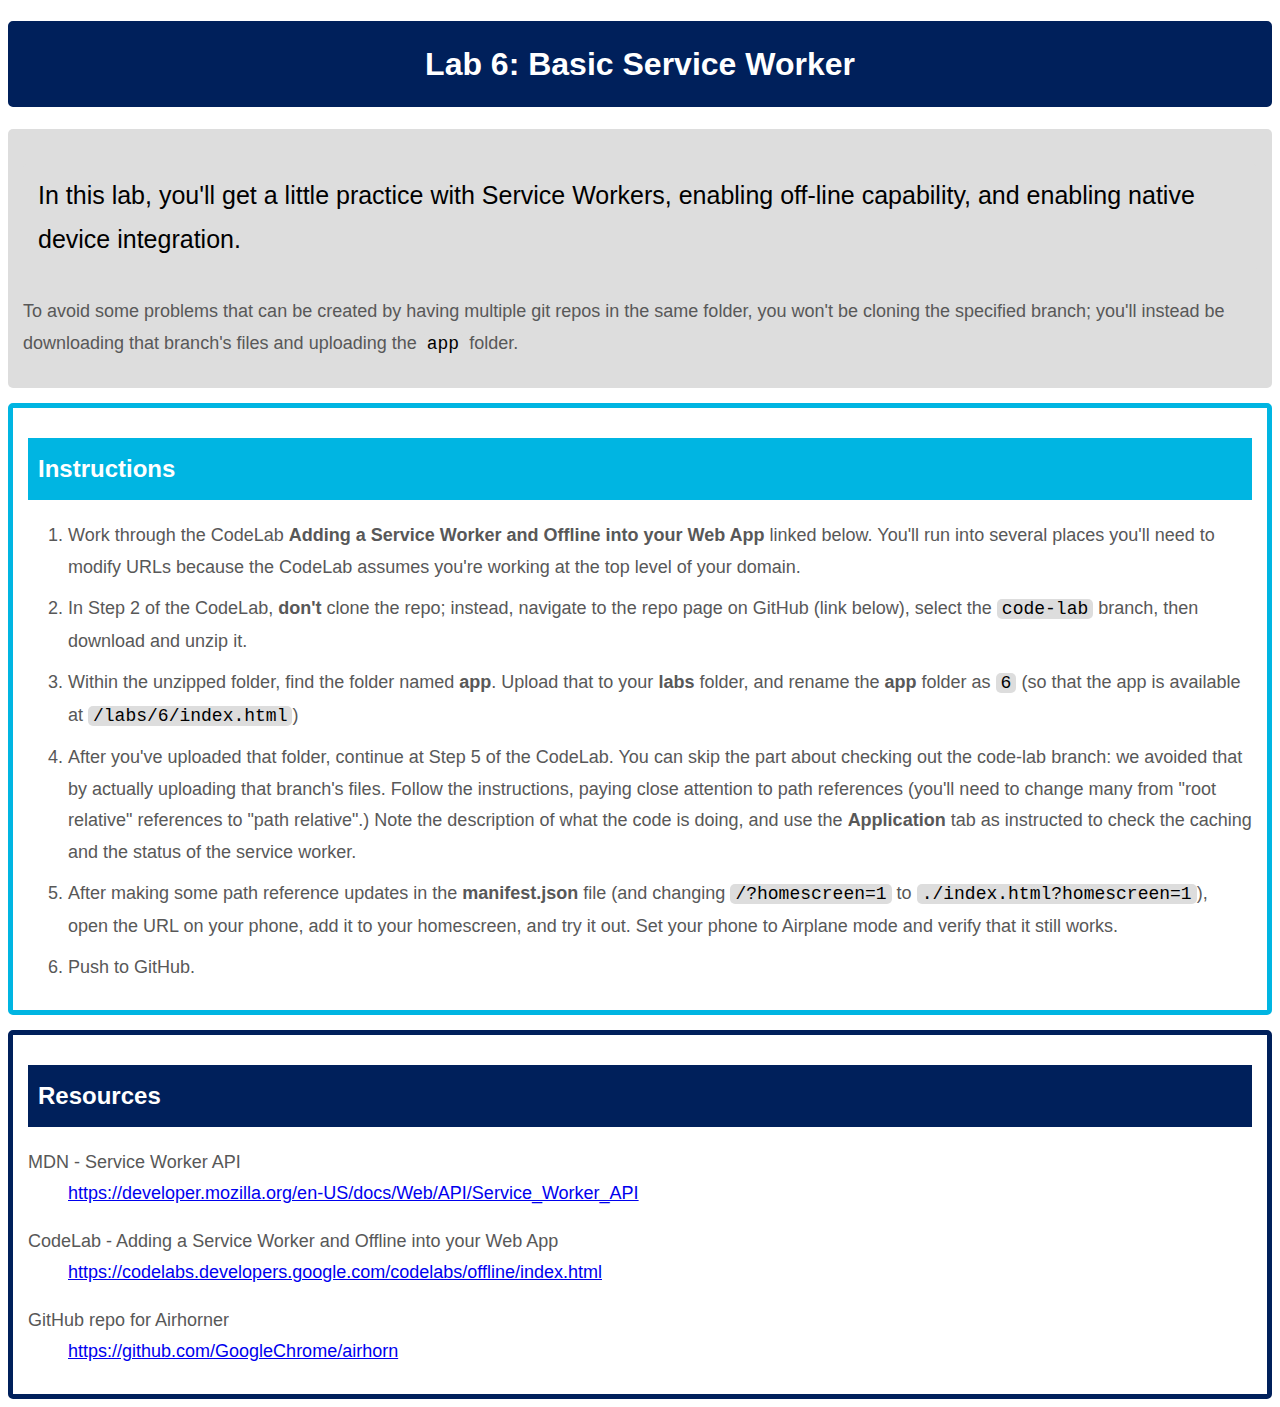
<file: labs/6/index.html>
<!DOCTYPE html>
<html>
    <head>
        <meta charset="UTF-8"/>
        <meta name="viewport" content="width=device-width, initial-scale=1.0"/>
        <title>Web Dev - Lab 6</title>
        <link rel="stylesheet" href="../assets/style.css" />
    </head>
    <body>
        <h1 class="lab">Lab 6: Basic Service Worker </h1>
        <div class="lab-intro">
            <p class="lab-intro">In this lab, you'll get a little practice with Service Workers, enabling off-line capability, and enabling native device integration.
            </p>    
            <p>To avoid some problems that can be created by having multiple git repos in the same folder, you won't be cloning the specified branch;  you'll instead be downloading that branch's files and uploading the <code>app</code> folder.</p>
        </div>

        <div class="lab lab-section lab-instructions">
             <h2>Instructions</h2>
            <ol>
                <li>Work through the CodeLab <strong>Adding a Service Worker and Offline into your Web App</strong> linked below. You'll run into several places you'll need to modify URLs because the CodeLab assumes you're working at the top level of your domain.
                </li>
                <li>In Step 2 of the CodeLab, <strong>don't</strong> clone the repo; instead, navigate to the repo page on GitHub (link below), select the <code>code-lab</code> branch, then download and unzip it.</li>
                <li>Within the unzipped folder, find the folder named <strong>app</strong>.  Upload that to your <strong>labs</strong> folder, and rename the <strong>app</strong> folder as <code>6</code> (so that the app is available at <code>/labs/6/index.html</code>)               </li>
                  <li>After you've uploaded that folder, continue at Step 5 of the CodeLab.  You can skip the part about checking out the code-lab branch: we avoided that by actually uploading that branch's files. Follow the instructions, paying close attention to path references (you'll need to change many from "root relative" references to "path relative".)  Note the description of what the code is doing, and use the <strong>Application</strong> tab as instructed to check the caching and the status of the service worker.</li>
                  <li>After making some path reference updates in the <strong>manifest.json</strong> file (and changing <code>/?homescreen=1</code> to <code>./index.html?homescreen=1</code>), open the URL on your phone, add it to your homescreen, and try it out.  Set your phone to Airplane mode and verify that it still works.</li>
                  <li>Push to GitHub.</li>
             </ol>

           
         
         
         
        </div>
            <div class="lab  lab-section lab-resources">
             <h2>Resources</h2>
            <dl>
              <dt>MDN - Service Worker API</dt>
              <dd><a href="https://developer.mozilla.org/en-US/docs/Web/API/Service_Worker_API">https://developer.mozilla.org/en-US/docs/Web/API/Service_Worker_API</a></dd>
             </dl>
             <dl>
              <dt>CodeLab - Adding a Service Worker and Offline into your Web App</dt>
              <dd><a href="https://codelabs.developers.google.com/codelabs/offline/index.html">https://codelabs.developers.google.com/codelabs/offline/index.html</a></dd>
             </dl>
             <dl>
              <dt>GitHub repo for Airhorner</dt>
              <dd><a href="https://github.com/GoogleChrome/airhorn">https://github.com/GoogleChrome/airhorn</a></dd>
             </dl>             
             
             
        </div>
    </body>
</html>
</file>
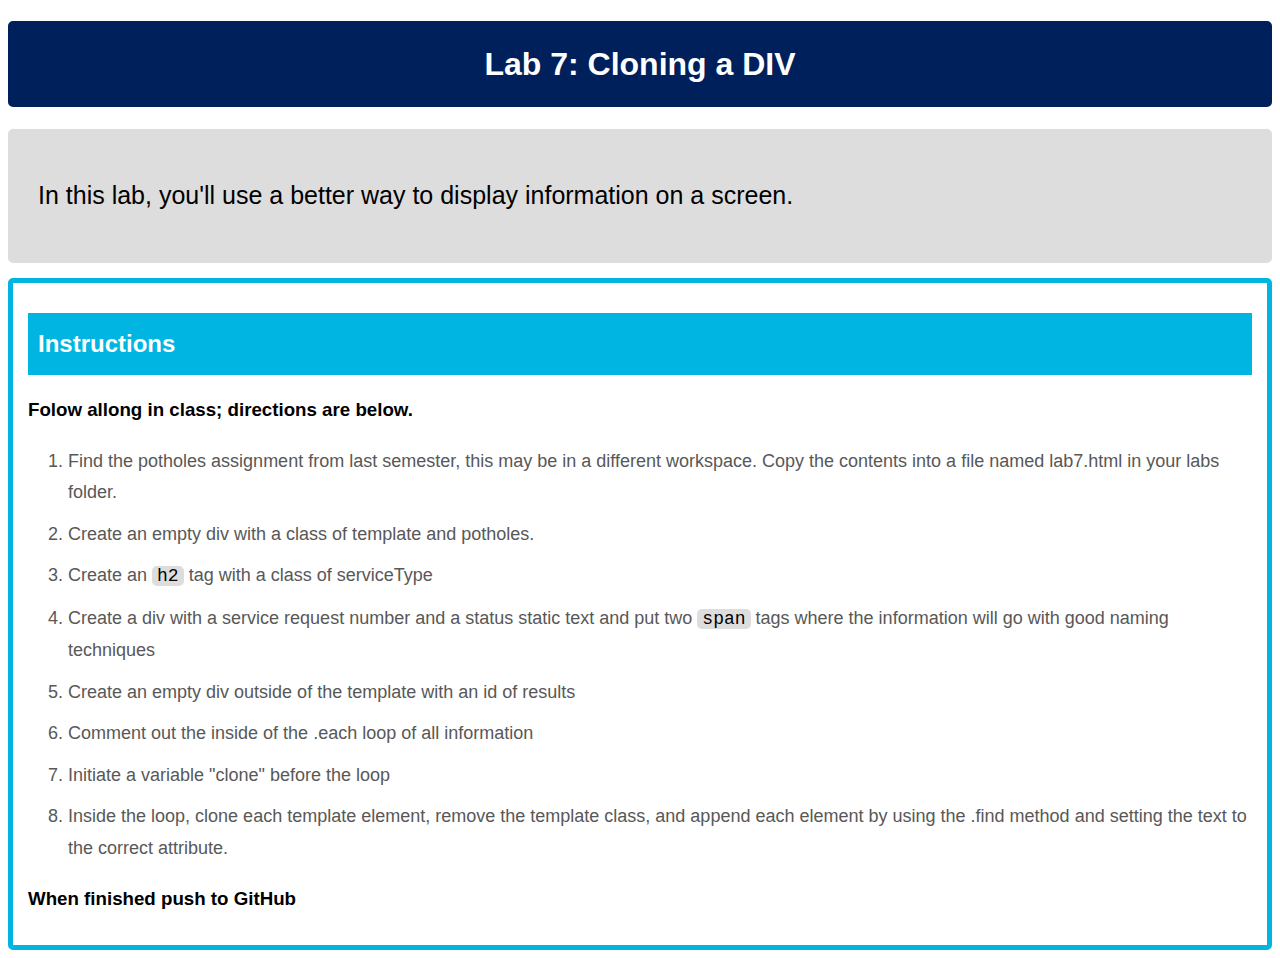
<file: labs/7/index.html>
<!DOCTYPE html>
<html>
    <head>
        <meta charset="UTF-8"/>
        <meta name="viewport" content="width=device-width, initial-scale=1.0"/>
        <title>Web Dev - Lab 7</title>
        <link rel="stylesheet" href="../assets/style.css" />
    </head>
    <body>
        <h1 class="lab">Lab 7: Cloning a DIV </h1>
        <div class="lab-intro">
            <p class="lab-intro">In this lab, you'll use a better way to display information on a screen.
            </p>    
        </div>

        <div class="lab lab-section lab-instructions">
             <h2>Instructions</h2>
            <h3>Folow allong in class; directions are below.</h3>
            <ol>
                <li>Find the potholes assignment from last semester, this may be in a different workspace.  Copy the contents into a file named lab7.html in your labs folder.
                </li>
                <li>Create an empty div with a class of template and potholes.  </li>
                <li>Create an <code>h2</code> tag with a class of serviceType</li>
                <li>Create a div with a service request number and a status static text and put two <code>span</code> tags where the information will go with good naming techniques</li>
                <li>Create an empty div outside of the template with an id of results</li>
                <li>Comment out the inside of the .each loop of all information</li>
                <li>Initiate a variable "clone" before the loop</li>
                <li>Inside the loop, clone each template element, remove the template class, and append each element by using the .find method and setting the text to the correct attribute.</li>
            
            </ol>

           <h3>When finished push to GitHub</h3>
         
         
         
        
    </body>
</html>
</file>
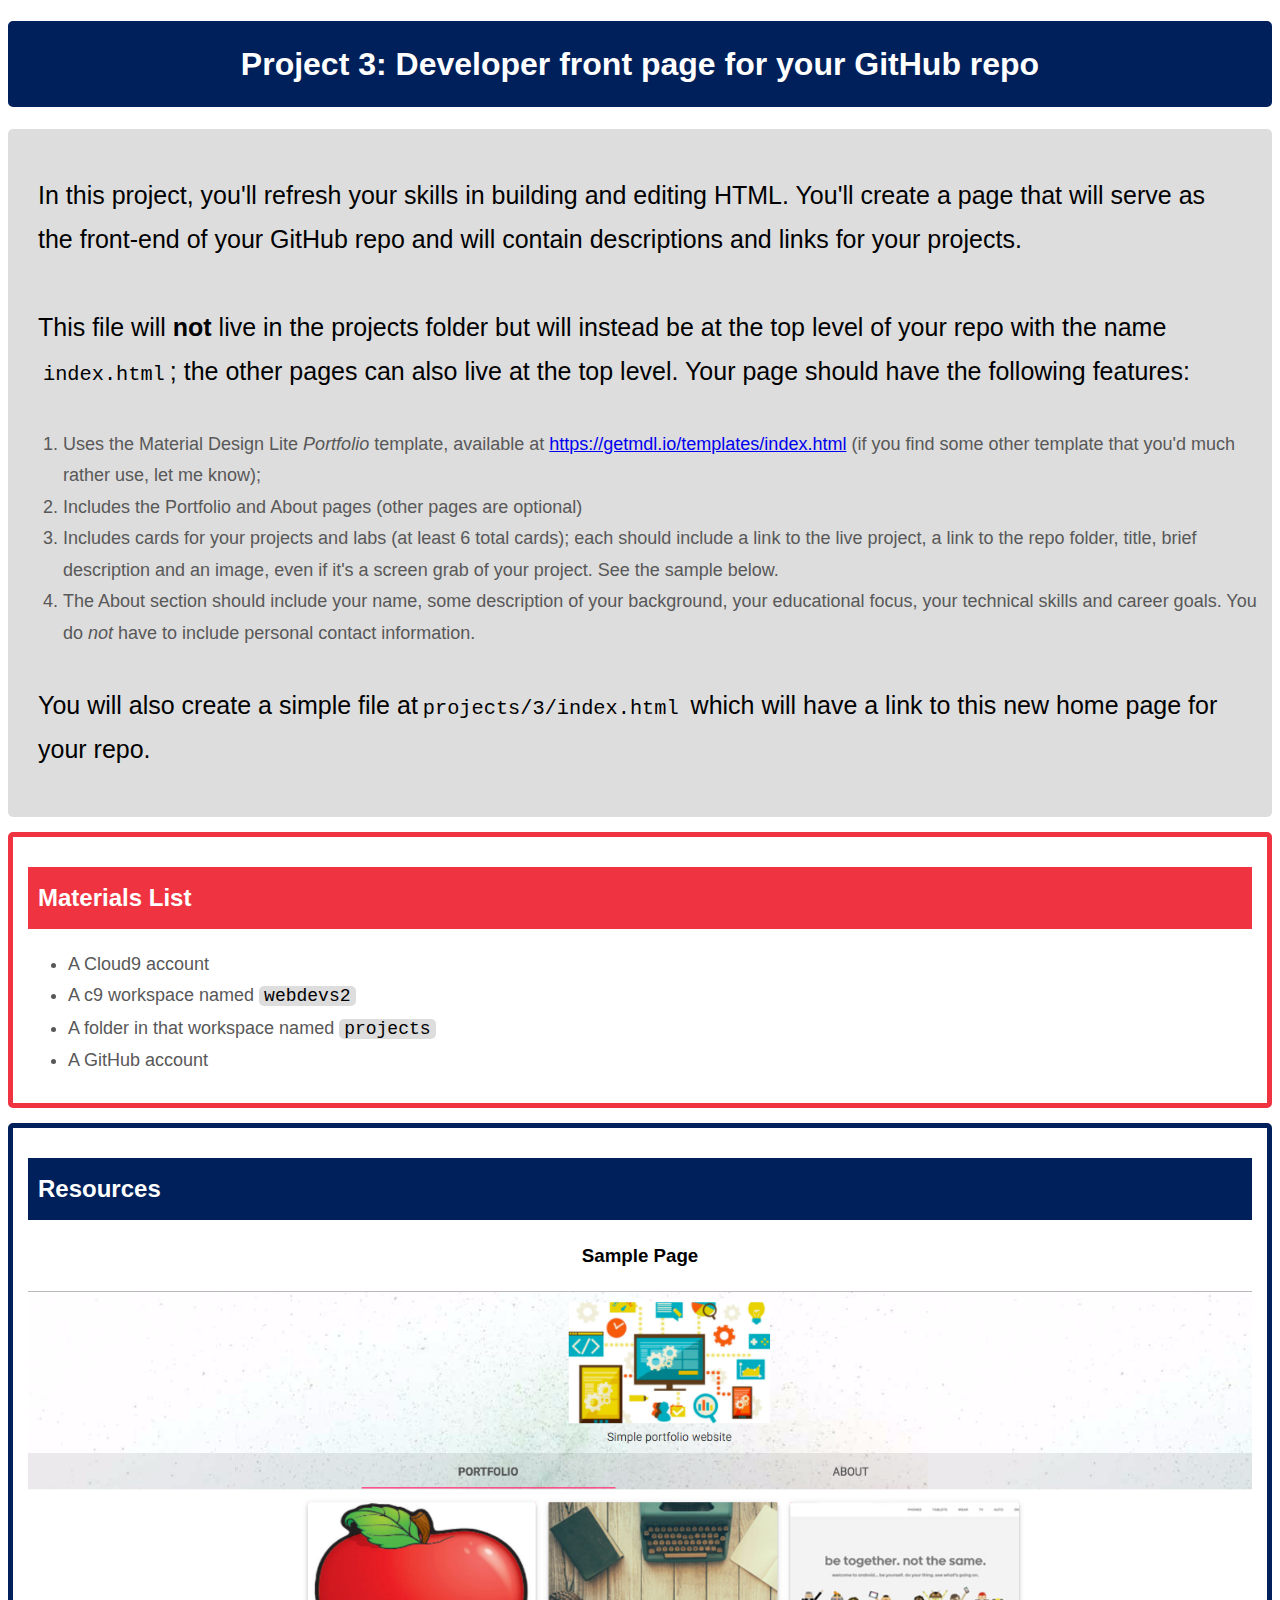
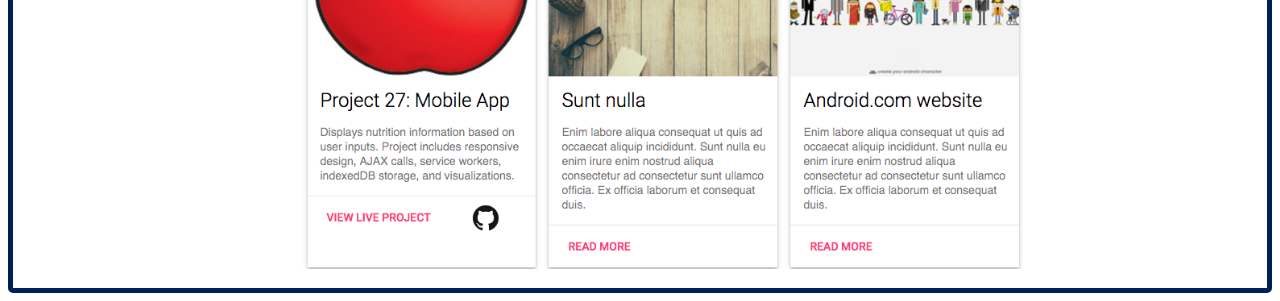
<file: projects/3/index.html>
<!Doctype html>
<html>
    <head>
        <title>Project 3</title>
        <link rel="stylesheet" href="../assets/style.css">
    </head>
    <body>
        <h1 class="lab">Project 3: Developer front page for your GitHub repo</h1>
        <div class="lab-intro">
            <p class="lab-intro">In this project, you'll refresh your skills in building and editing HTML.  You'll create a page that will serve as the front-end of your GitHub repo and will contain descriptions and links for your projects. </p>
            <p class="lab-intro">
                This file will <strong>not</strong> live in the projects folder but will instead be at the top level of your repo with the name <code>index.html</code>; the other pages can also live at the top level. Your page should have the following features:</p> 
                <ol>
                    <li>Uses the Material Design Lite <em>Portfolio</em> template, available at <a href="https://getmdl.io/templates/index.html">https://getmdl.io/templates/index.html</a> (if you find some other template that you'd much rather use, let me know);</li>
                    <li>Includes the Portfolio and About pages (other pages are optional)</li>
                    <li>Includes cards for your projects and labs (at least 6 total cards);  each should include a link to the live project, a link to the repo folder, title, brief description and an image, even if it's a screen grab of your project. See the sample below.</li>
                    <li>The About section should include your name, some description of your background, your educational focus, your technical skills and career goals.  You do <em>not</em> have to include personal contact information.</li>
                </ol>
            <p class="lab-intro">You will also create a simple file at<code>projects/3/index.html</code> which will have a link to this new home page for your repo.</p>
        </div>
        <div class="lab lab-section lab-materials">
            <h2>Materials List</h2>
            <ul>
                <li>A Cloud9 account</li>
                <li>A c9 workspace named <code>webdevs2</code></li>
                <li>A folder in that workspace named <code>projects</code></li>
                <li>A GitHub account</li>
            </ul>
        </div>
        
        <div class="lab  lab-section lab-resources">
            <h2>Resources</h2>
            <h3 class="center">Sample Page</h3>
            <img src="screenshot.png" alt="sample page" width="100%">
        </div>
    </body>
</html>
</file>
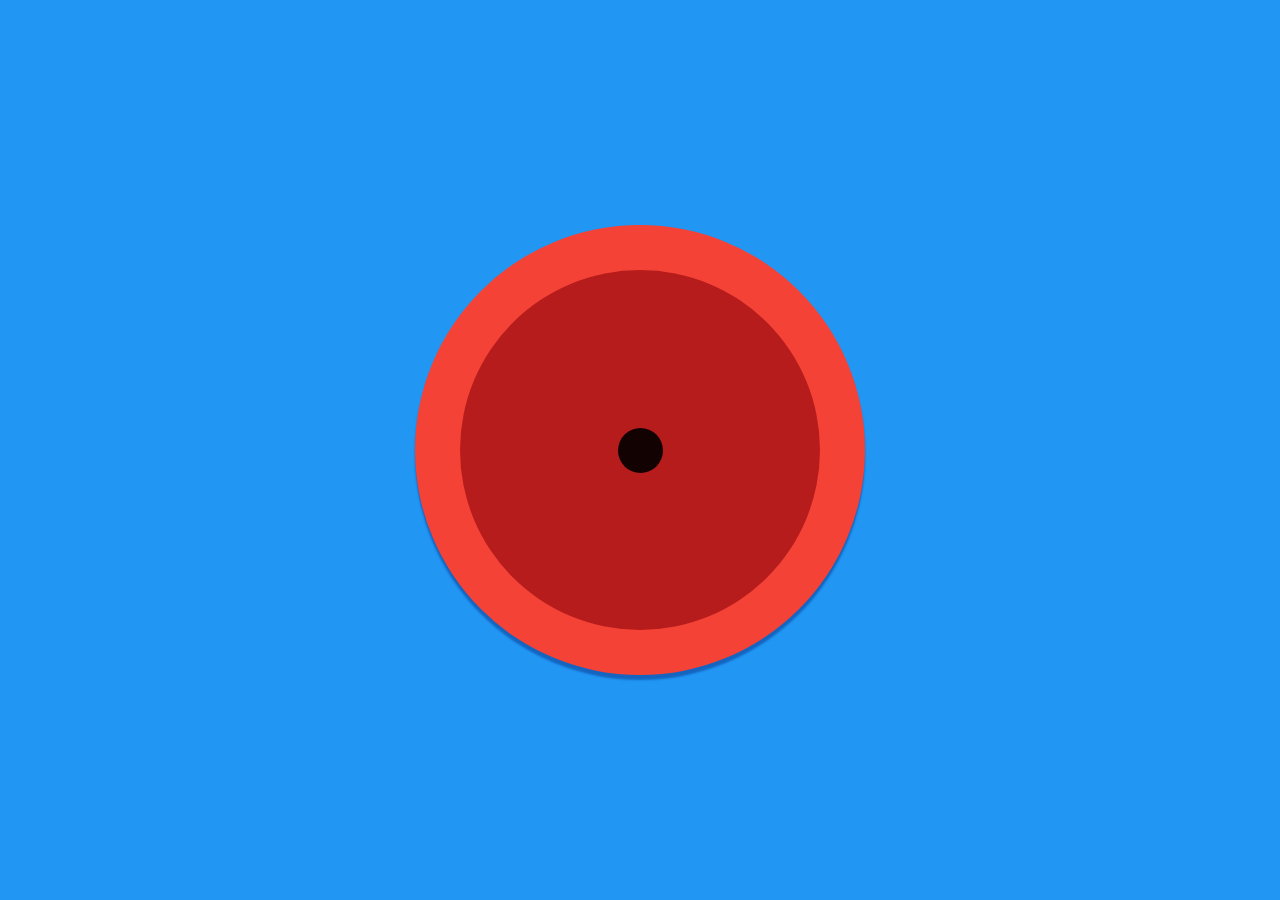
<file: labs/6/app/index.html>
<!doctype html>
<html lang=en-GB>
  <head>
    <meta charset='utf-8'>
    <title>The Air Horner</title>
    <meta http-equiv='X-UA-Compatible' content='IE=edge'>
    <meta name='description' content='An Air horn. Probably the best air horn web app there is.'>
    <meta name='viewport' content='width=device-width, initial-scale=1'>
    <link rel='canonical' href='https://airhorner.com/'>
    <link rel='manifest' href='manifest.json'>
    <meta name='mobile-web-app-capable' content='yes'>
    <meta name='apple-mobile-web-app-capable' content='yes'>
    <meta name='application-name' content='Air Horner'>
    <meta name='apple-mobile-web-app-status-bar-style' content='black'>
    <meta name='apple-mobile-web-app-title' content='Air Horner'>
    <link rel='icon sizes=192x192' href='./images/touch/Airhorner_192.png'>
    <link rel='apple-touch-icon' href='./images/touch/Airhorner_192.png'>
    <meta name='msapplication-TileImage' content='./images/touch/Airhorner_144.png'>
    <meta name='msapplication-TileColor' content='#2196F3'>
    <meta name='theme-color' content='#2196F3'>
    <meta property='og:title' content='Air Horn'>
    <meta property='og:type' content='website'>
    <meta property='og:image' content='https://airhorner.com/images/touch/Airhorner_192.png'>
    <meta property='og:url' content='https://airhorner.com/'>
    <meta property='og:description' content='The best and easiest Air Horn web app there is. No install just use it right away in your browser!'>
    <meta name='twitter:card' content='summary'>
    <meta name='twitter:url' content='https://airhorner.com/'>
    <meta name='twitter:title' content='Air Horn'>
    <meta name='twitter:description' content='The best and easiest Air Horn web app there is. No install just use it right away in your browser!'>
    <meta name='twitter:image' content='https://airhorner.com/images/touch/Airhorner_192.png'>
    <meta name='twitter:creator' content='@paul_kinlan'>
    <link rel='stylesheet' href='styles/main.css'>
  </head>
  <body>
    <div id='container'>
      <div id='airhorn'>
        <div class='horn'>
          <div class='inner'>
            <div class='center'></div>
          </div>
        </div>
      </div>
    </div>
    <div id='installer'>
      <button class='button'>Install</button>
      <span class='tooltip'></span>
    </div>
    <script src=./scripts/main.min.js></script>
    <script>
      if('serviceWorker' in navigator) {
        navigator.serviceWorker.register('./sw.js', { scope: './' })
          .then(function(registration) {
                console.log('Service Worker Registered');
          });

        navigator.serviceWorker.ready.then(function(registration) {
           console.log('Service Worker Ready');
        });
      }

      (function(i,s,o,g,r,a,m){i['GoogleAnalyticsObject']=r;i[r]=i[r]||function(){
      (i[r].q=i[r].q||[]).push(arguments)},i[r].l=1*new Date();a=s.createElement(o),
      m=s.getElementsByTagName(o)[0];a.async=1;a.src=g;m.parentNode.insertBefore(a,m)
      })(window,document,'script','https://www.google-analytics.com/analytics.js','ga');

      ga('create', 'UA-59325548-2', 'auto');
      ga('send', 'pageview');
    </script>
    
  </body>
</html>
</file>
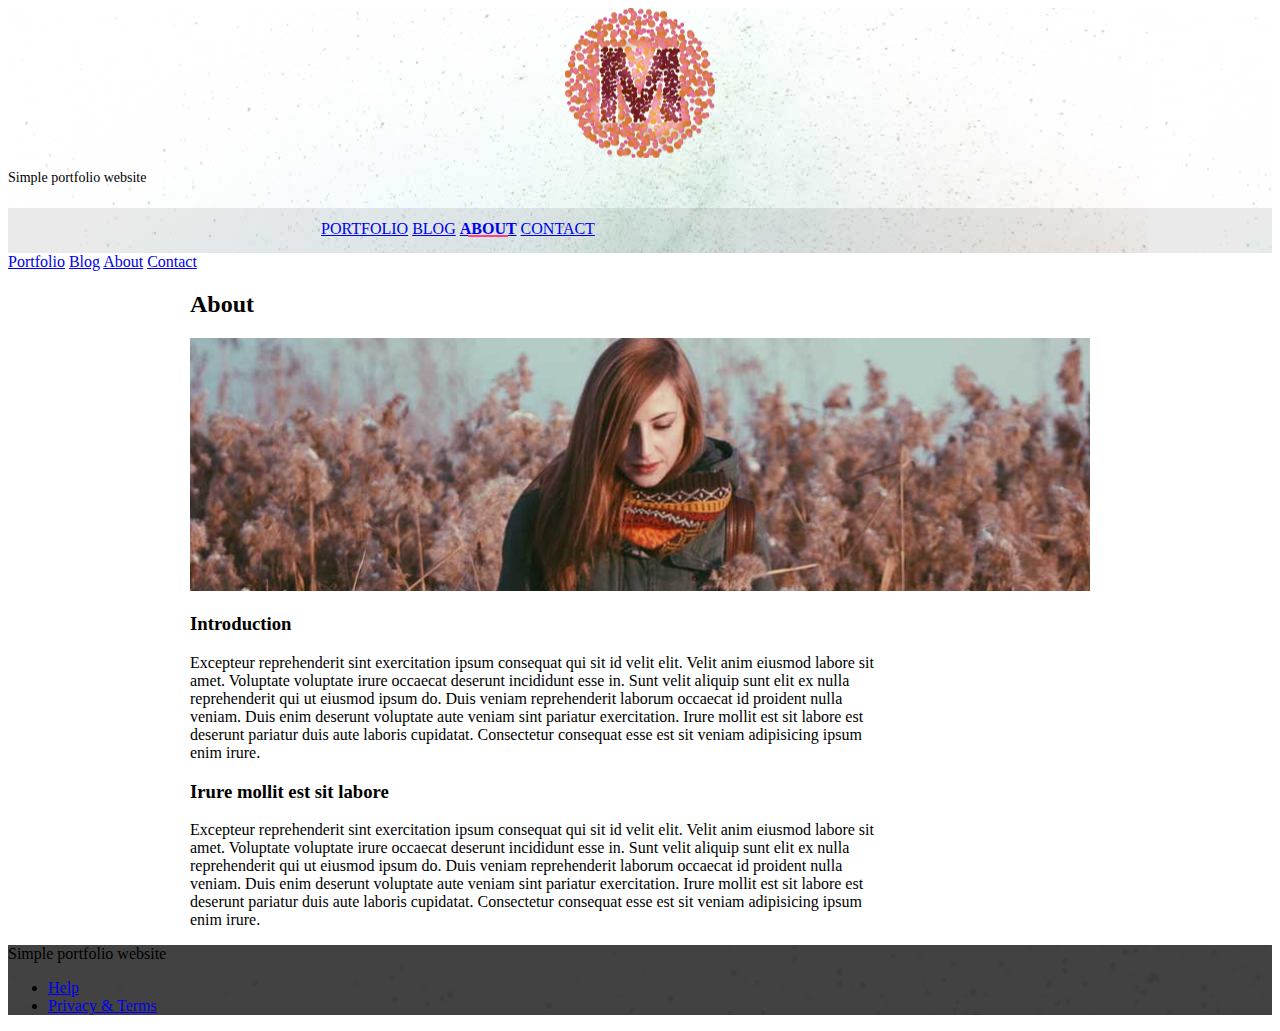
<file: about.html>
<!doctype html>
<!--
  Material Design Lite
  Copyright 2015 Google Inc. All rights reserved.

  Licensed under the Apache License, Version 2.0 (the "License");
  you may not use this file except in compliance with the License.
  You may obtain a copy of the License at

      https://www.apache.org/licenses/LICENSE-2.0

  Unless required by applicable law or agreed to in writing, software
  distributed under the License is distributed on an "AS IS" BASIS,
  WITHOUT WARRANTIES OR CONDITIONS OF ANY KIND, either express or implied.
  See the License for the specific language governing permissions and
  limitations under the License
-->
<html lang="en">

<head>
    <meta charset="utf-8">
    <meta http-equiv="X-UA-Compatible" content="IE=edge">
    <meta name="description" content="A portfolio template that uses Material Design Lite.">
    <meta name="viewport" content="width=device-width, initial-scale=1.0, minimum-scale=1.0">
    <title>MDL-Static Website</title>
    <link rel="stylesheet" href="https://fonts.googleapis.com/css?family=Roboto:regular,bold,italic,thin,light,bolditalic,black,medium&amp;lang=en">
    <link rel="stylesheet" href="https://code.getmdl.io/1.3.0/material.grey-pink.min.css" />
    <link rel="stylesheet" href="styles.css" />
    <link rel="stylesheet" href="https://fonts.googleapis.com/icon?family=Material+Icons">
</head>

<body>
    <div class="mdl-layout mdl-js-layout mdl-layout--fixed-header">
        <header class="mdl-layout__header mdl-layout__header--waterfall portfolio-header">
            <div class="mdl-layout__header-row portfolio-logo-row">
                <span class="mdl-layout__title">
                    <div class="portfolio-logo"></div>
                    <span class="mdl-layout__title">Simple portfolio website</span>
                </span>
            </div>
            <div class="mdl-layout__header-row portfolio-navigation-row mdl-layout--large-screen-only">
                <nav class="mdl-navigation mdl-typography--body-1-force-preferred-font">
                    <a class="mdl-navigation__link" href="index.html">Portfolio</a>
                    <a class="mdl-navigation__link" href="blog.html">Blog</a>
                    <a class="mdl-navigation__link is-active" href="about.html">About</a>
                    <a class="mdl-navigation__link" href="contact.html">Contact</a>
                </nav>
            </div>
        </header>
        <div class="mdl-layout__drawer mdl-layout--small-screen-only">
            <nav class="mdl-navigation mdl-typography--body-1-force-preferred-font">
                <a class="mdl-navigation__link is-active" href="index.html">Portfolio</a>
                <a class="mdl-navigation__link" href="blog.html">Blog</a>
                <a class="mdl-navigation__link" href="about.html">About</a>
                <a class="mdl-navigation__link" href="contact.html">Contact</a>
            </nav>
        </div>
        <main class="mdl-layout__content">
            <div class="mdl-grid portfolio-max-width">

                <div class="mdl-cell mdl-cell--12-col mdl-card mdl-shadow--4dp">
                    <div class="mdl-card__title">
                        <h2 class="mdl-card__title-text">About</h2>
                    </div>
                    <div class="mdl-card__media">
                        <img class="article-image" src=" images/about-header.jpg" border="0" alt="">
                    </div>

                    <div class="mdl-grid portfolio-copy">
                        <h3 class="mdl-cell mdl-cell--12-col mdl-typography--headline">Introduction</h3>
                        <div class="mdl-cell mdl-cell--8-col mdl-card__supporting-text no-padding ">
                            <p>
                                Excepteur reprehenderit sint exercitation ipsum consequat qui sit id velit elit. Velit anim eiusmod labore sit amet. Voluptate voluptate irure occaecat deserunt incididunt esse in. Sunt velit aliquip sunt elit ex nulla reprehenderit qui ut eiusmod ipsum do. Duis veniam reprehenderit laborum occaecat id proident nulla veniam. Duis enim deserunt voluptate aute veniam sint pariatur exercitation. Irure mollit est sit labore est deserunt pariatur duis aute laboris cupidatat. Consectetur consequat esse est sit veniam adipisicing ipsum enim irure.
                            </p>
                        </div>




                        <h3 class="mdl-cell mdl-cell--12-col mdl-typography--headline">Irure mollit est sit labore</h3>

                        <div class="mdl-cell mdl-cell--8-col mdl-card__supporting-text no-padding ">
                            <p>
                                Excepteur reprehenderit sint exercitation ipsum consequat qui sit id velit elit. Velit anim eiusmod labore sit amet. Voluptate voluptate irure occaecat deserunt incididunt esse in. Sunt velit aliquip sunt elit ex nulla reprehenderit qui ut eiusmod ipsum do. Duis veniam reprehenderit laborum occaecat id proident nulla veniam. Duis enim deserunt voluptate aute veniam sint pariatur exercitation. Irure mollit est sit labore est deserunt pariatur duis aute laboris cupidatat. Consectetur consequat esse est sit veniam adipisicing ipsum enim irure.
                            </p>
                        </div>
                    </div>
                </div>


            </div>
            <footer class="mdl-mini-footer">
                <div class="mdl-mini-footer__left-section">
                    <div class="mdl-logo">Simple portfolio website</div>
                </div>
                <div class="mdl-mini-footer__right-section">
                    <ul class="mdl-mini-footer__link-list">
                        <li><a href="#">Help</a></li>
                        <li><a href="#">Privacy & Terms</a></li>
                    </ul>
                </div>
            </footer>
        </main>
    </div>
    <script src="https://code.getmdl.io/1.3.0/material.min.js"></script>
</body>

</html>
</file>
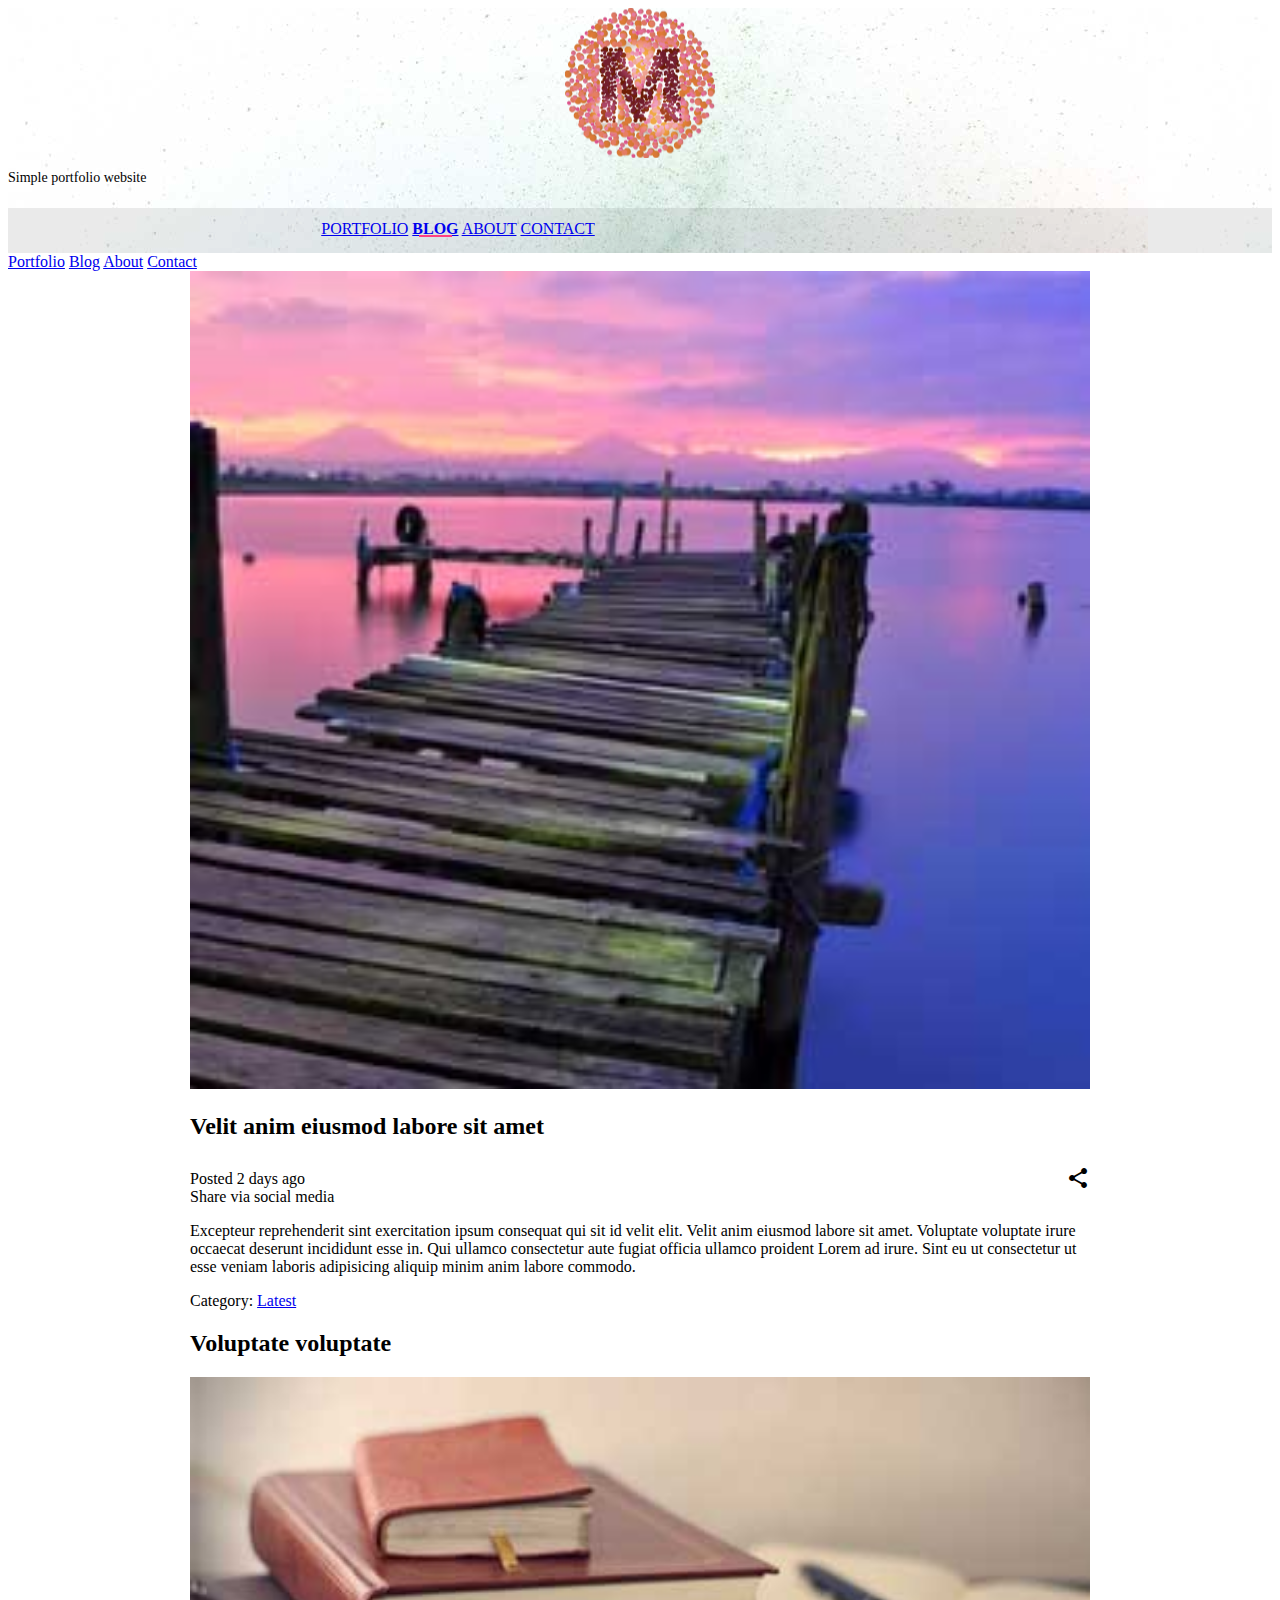
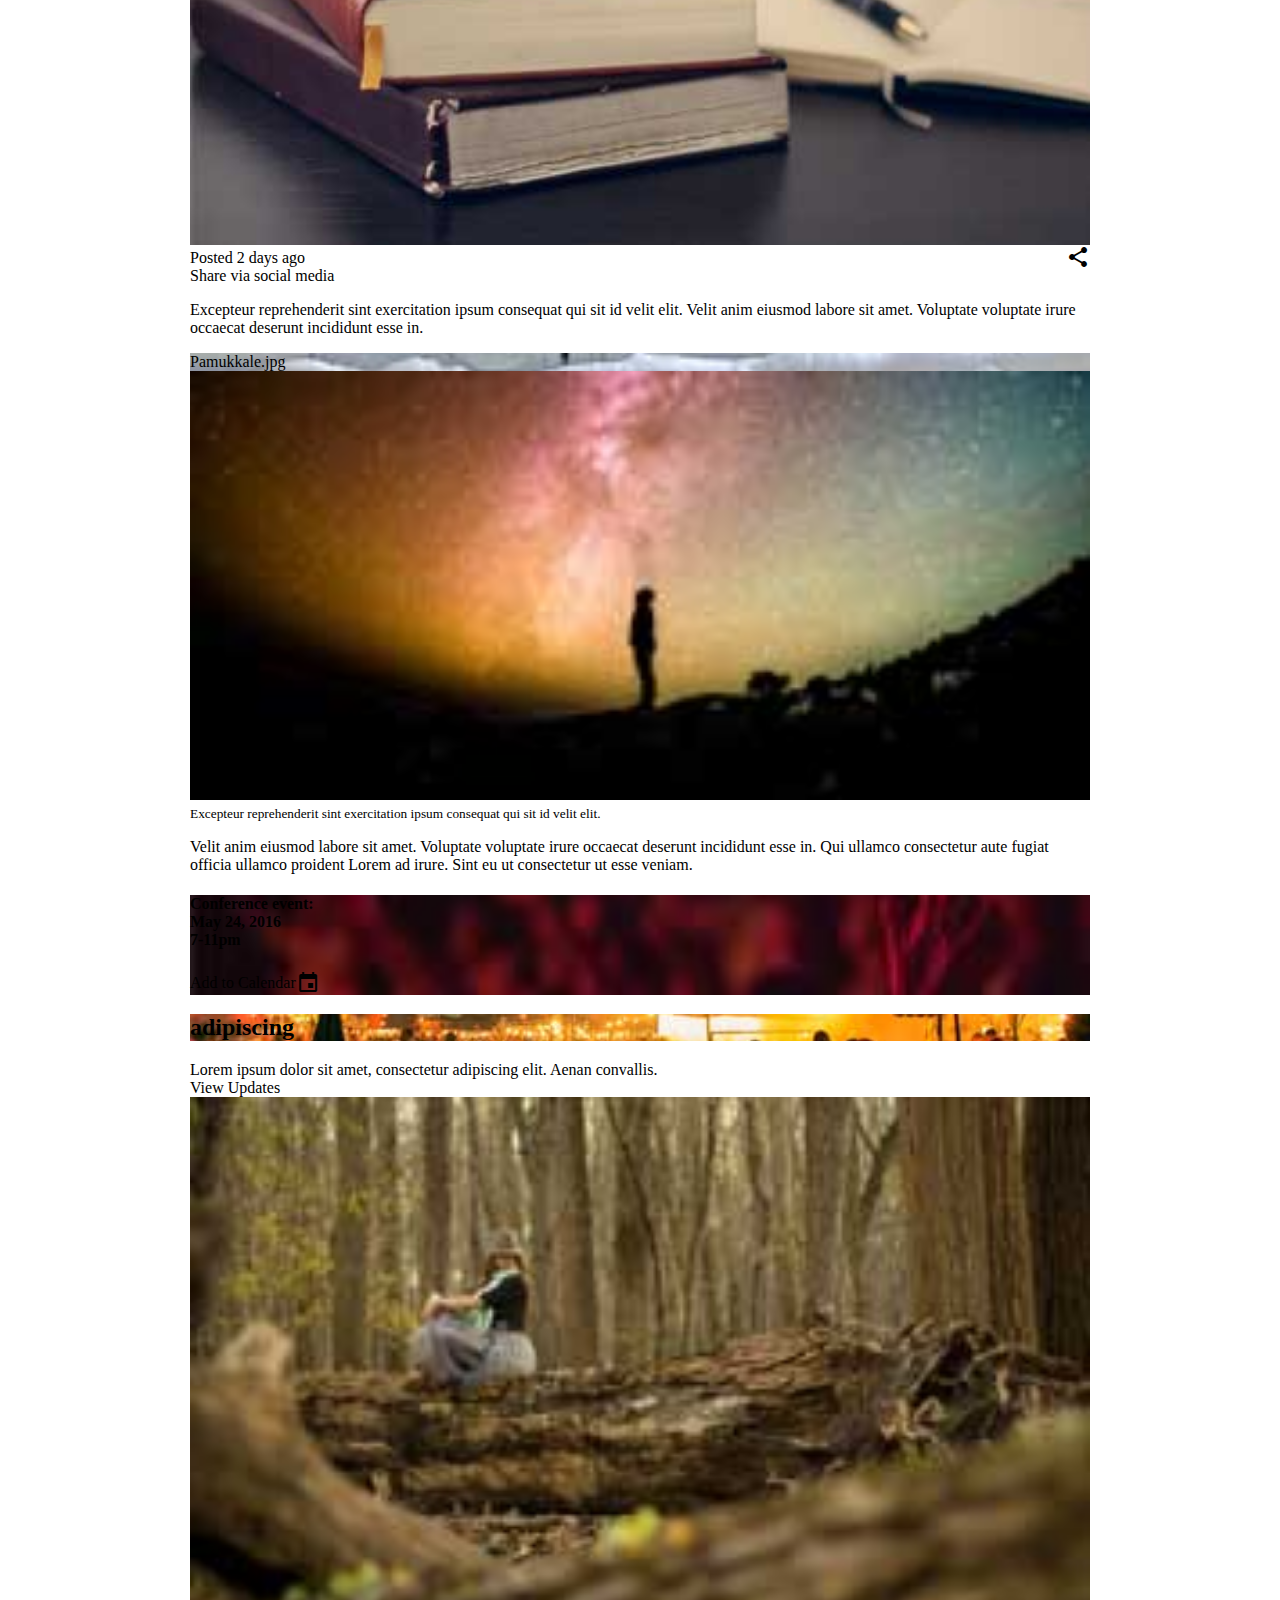
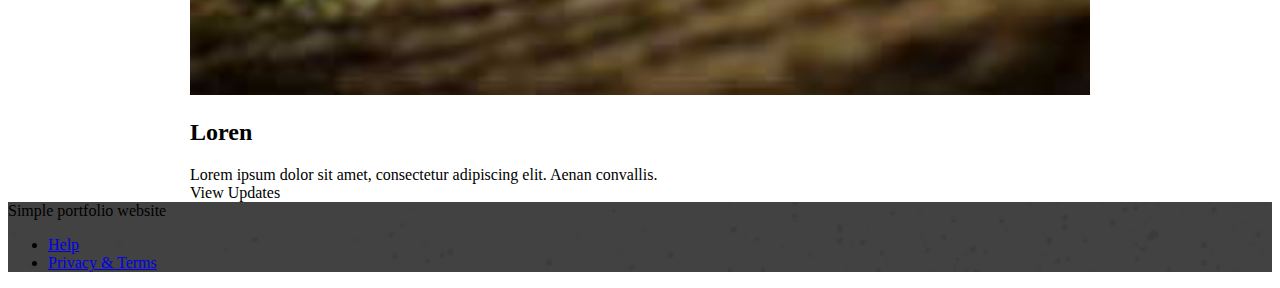
<file: blog.html>
<!doctype html>
<!--
  Material Design Lite
  Copyright 2015 Google Inc. All rights reserved.

  Licensed under the Apache License, Version 2.0 (the "License");
  you may not use this file except in compliance with the License.
  You may obtain a copy of the License at

      https://www.apache.org/licenses/LICENSE-2.0

  Unless required by applicable law or agreed to in writing, software
  distributed under the License is distributed on an "AS IS" BASIS,
  WITHOUT WARRANTIES OR CONDITIONS OF ANY KIND, either express or implied.
  See the License for the specific language governing permissions and
  limitations under the License
-->
<html lang="en">

<head>
    <meta charset="utf-8">
    <meta http-equiv="X-UA-Compatible" content="IE=edge">
    <meta name="description" content="A portfolio template that uses Material Design Lite.">
    <meta name="viewport" content="width=device-width, initial-scale=1.0, minimum-scale=1.0">
    <title>MDL-Static Website</title>
    <link rel="stylesheet" href="https://fonts.googleapis.com/css?family=Roboto:regular,bold,italic,thin,light,bolditalic,black,medium&amp;lang=en">
    <link rel="stylesheet" href="https://code.getmdl.io/1.3.0/material.grey-pink.min.css" />
    <link rel="stylesheet" href="styles.css" />
    <link rel="stylesheet" href="https://fonts.googleapis.com/icon?family=Material+Icons">
</head>

<body>
    <div class="mdl-layout mdl-js-layout mdl-layout--fixed-header">
        <header class="mdl-layout__header mdl-layout__header--waterfall portfolio-header">
            <div class="mdl-layout__header-row portfolio-logo-row">
                <span class="mdl-layout__title">
                    <div class="portfolio-logo"></div>
                    <span class="mdl-layout__title">Simple portfolio website</span>
                </span>
            </div>
            <div class="mdl-layout__header-row portfolio-navigation-row mdl-layout--large-screen-only">
                <nav class="mdl-navigation mdl-typography--body-1-force-preferred-font">
                    <a class="mdl-navigation__link" href="index.html">Portfolio</a>
                    <a class="mdl-navigation__link  is-active" href="blog.html">Blog</a>
                    <a class="mdl-navigation__link" href="about.html">About</a>
                    <a class="mdl-navigation__link" href="contact.html">Contact</a>
                </nav>
            </div>
        </header>
        <div class="mdl-layout__drawer mdl-layout--small-screen-only">
            <nav class="mdl-navigation mdl-typography--body-1-force-preferred-font">
                <a class="mdl-navigation__link is-active" href="index.html">Portfolio</a>
                <a class="mdl-navigation__link" href="blog.html">Blog</a>
                <a class="mdl-navigation__link" href="about.html">About</a>
                <a class="mdl-navigation__link" href="contact.html">Contact</a>
            </nav>
        </div>
        <main class="mdl-layout__content">
            <div class="mdl-grid portfolio-max-width">
                <div class="mdl-grid mdl-cell mdl-cell--12-col mdl-cell--4-col-tablet mdl-card mdl-shadow--4dp">
                    <div class="mdl-card__media mdl-cell mdl-cell--12-col-tablet">
                        <img class="article-image" src=" images/example-blog01.jpg" border="0" alt="">
                    </div>
                    <div class="mdl-cell mdl-cell--8-col">
                        <h2 class="mdl-card__title-text">Velit anim eiusmod labore sit amet</h2>
                        <div class="mdl-card__supporting-text padding-top">
                            <span>Posted 2 days ago</span>
                            <div id="tt1" class=" icon material-icons portfolio-share-btn">share</div>
                            <div class="mdl-tooltip" for="tt1">
                                Share via social media
                            </div>
                        </div>
                        <div class="mdl-card__supporting-text no-left-padding">
                            <p>Excepteur reprehenderit sint exercitation ipsum consequat qui sit id velit elit. Velit anim eiusmod labore sit amet. Voluptate voluptate irure occaecat deserunt incididunt esse in. Qui ullamco consectetur aute fugiat officia ullamco proident Lorem ad irure. Sint eu ut consectetur ut esse veniam laboris adipisicing aliquip minim anim labore commodo.</p>
                            <span>Category: <a href="#">Latest</a></span>
                        </div>
                    </div>
                </div>
                <div class="mdl-cell mdl-cell--6-col mdl-cell--4-col-tablet mdl-card mdl-shadow--4dp">
                    <div class="mdl-card__title">
                        <h2 class="mdl-card__title-text">Voluptate voluptate</h2>
                    </div>
                    <div class="mdl-card__media">
                        <a href="#"> <img class="article-image" src=" images/example-blog02.jpg" border="0" alt=""></a>
                    </div>
                    <div class="mdl-card__supporting-text no-bottom-padding">
                        <span>Posted 2 days ago</span>
                        <div id="tt2" class=" icon material-icons portfolio-share-btn">share</div>
                        <div class="mdl-tooltip" for="tt2">
                            Share via social media
                        </div>
                    </div>
                    <div class="mdl-card__supporting-text">
                        <p>Excepteur reprehenderit sint exercitation ipsum consequat qui sit id velit elit. Velit anim eiusmod labore sit amet. Voluptate voluptate irure occaecat deserunt incididunt esse in.</p>
                    </div>
                </div>
                <div class="mdl-cell mdl-cell--3-col mdl-cell--4-col-tablet mdl-card mdl-card mdl-shadow--4dp portfolio-blog-card-full-bg  ">
                    <div class="mdl-card__title mdl-card--expand "></div>
                    <div class="mdl-card__actions">
                        <span class="demo-card-image__filename">Pamukkale.jpg</span>
                    </div>
                </div>
                <div class="mdl-cell mdl-cell--3-col mdl-cell--4-col-tablet mdl-card mdl-shadow--4dp ">
                    <div class="mdl-card__media">
                        <a href="#"> <img class="article-image" src=" images/example-blog04.jpg" border="0" alt=""></a>
                    </div>
                    <div class="mdl-card__supporting-text">
                        <small>Excepteur reprehenderit sint exercitation ipsum consequat qui sit id velit elit.</small>
                    </div>
                    <div class="mdl-card__supporting-text">
                        <p>Velit anim eiusmod labore sit amet. Voluptate voluptate irure occaecat deserunt incididunt esse in. Qui ullamco consectetur aute fugiat officia ullamco proident Lorem ad irure. Sint eu ut consectetur ut esse veniam.</p>
                    </div>
                </div>
                <div class="demo-card-event mdl-cell mdl-cell--3-col mdl-cell--4-col-tablet mdl-card mdl-card mdl-shadow--4dp portfolio-blog-card-event-bg mdl-color-text--white">
                    <div class="mdl-card__title mdl-card--expand">
                        <h4 class="mdl-color-text--white">
                          Conference event:<br>
                          May 24, 2016<br>
                          7-11pm
                        </h4>
                    </div>
                    <div class="mdl-card__actions mdl-card--border">
                        <a class="mdl-button mdl-button--colored mdl-js-button mdl-js-ripple-effect mdl-color-text--white">
                          Add to Calendar
                        </a>
                        <div class="mdl-layout-spacer"></div>
                        <i class="material-icons ">event</i>
                    </div>
                </div>
                <div class="mdl-cell mdl-cell--5-col mdl-cell--4-col-tablet mdl-card  mdl-card mdl-shadow--4dp">
                    <div class="mdl-card__title mdl-card--expand portfolio-blog-card-strip-bg mdl-color-text--white">
                        <h2 class="mdl-card__title-text">adipiscing</h2>
                    </div>
                    <div class="mdl-card__supporting-text">
                        Lorem ipsum dolor sit amet, consectetur adipiscing elit. Aenan convallis.
                    </div>
                    <div class="mdl-card__actions mdl-card--border">
                        <a class="mdl-button mdl-button--colored mdl-js-button mdl-js-ripple-effect mdl-button--accent">
                          View Updates
                        </a>
                    </div>
                </div>
                <div class="mdl-cell mdl-cell--4-col mdl-cell--4-col-tablet mdl-card  mdl-card mdl-shadow--4dp portfolio-blog-card-compact">
                    <div class="mdl-card__media">
                        <img class="article-image" src=" images/example-blog07.jpg" border="0" alt="">
                    </div>
                    <div class="mdl-card__title ">
                        <h2 class="mdl-card__title-text">Loren</h2>
                    </div>
                    <div class="mdl-card__supporting-text">
                        Lorem ipsum dolor sit amet, consectetur adipiscing elit. Aenan convallis.
                    </div>
                    <div class="mdl-card__actions mdl-card--border">
                        <a class="mdl-button mdl-button--colored mdl-js-button mdl-js-ripple-effect mdl-button--accent">
                          View Updates
                        </a>
                    </div>
                </div>
            </div>
            <footer class="mdl-mini-footer">
                <div class="mdl-mini-footer__left-section">
                    <div class="mdl-logo">Simple portfolio website</div>
                </div>
                <div class="mdl-mini-footer__right-section">
                    <ul class="mdl-mini-footer__link-list">
                        <li><a href="#">Help</a></li>
                        <li><a href="#">Privacy & Terms</a></li>
                    </ul>
                </div>
            </footer>
        </main>
    </div>
    <script src="https://code.getmdl.io/1.3.0/material.min.js"></script>
</body>

</html>
</file>
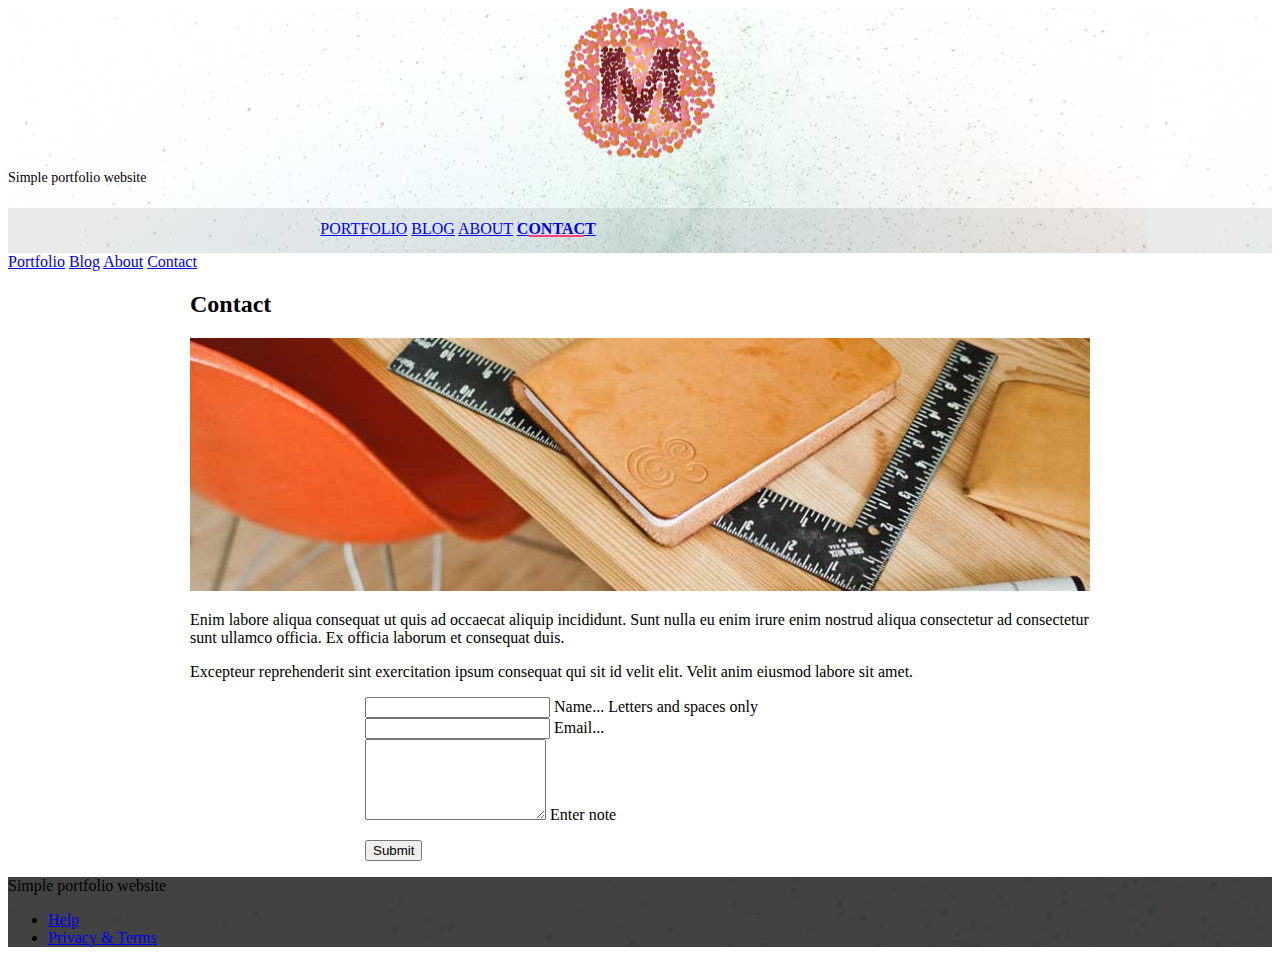
<file: contact.html>
<!doctype html>
<!--
  Material Design Lite
  Copyright 2015 Google Inc. All rights reserved.

  Licensed under the Apache License, Version 2.0 (the "License");
  you may not use this file except in compliance with the License.
  You may obtain a copy of the License at

      https://www.apache.org/licenses/LICENSE-2.0

  Unless required by applicable law or agreed to in writing, software
  distributed under the License is distributed on an "AS IS" BASIS,
  WITHOUT WARRANTIES OR CONDITIONS OF ANY KIND, either express or implied.
  See the License for the specific language governing permissions and
  limitations under the License
-->
<html lang="en">

<head>
    <meta charset="utf-8">
    <meta http-equiv="X-UA-Compatible" content="IE=edge">
    <meta name="description" content="A portfolio template that uses Material Design Lite.">
    <meta name="viewport" content="width=device-width, initial-scale=1.0, minimum-scale=1.0">
    <title>MDL-Static Website</title>
    <link rel="stylesheet" href="https://fonts.googleapis.com/css?family=Roboto:regular,bold,italic,thin,light,bolditalic,black,medium&amp;lang=en">
    <link rel="stylesheet" href="https://code.getmdl.io/1.3.0/material.grey-pink.min.css" />
    <link rel="stylesheet" href="styles.css" />
    <link rel="stylesheet" href="https://fonts.googleapis.com/icon?family=Material+Icons">
</head>

<body>
    <div class="mdl-layout mdl-js-layout mdl-layout--fixed-header">
        <header class="mdl-layout__header mdl-layout__header--waterfall portfolio-header">
            <div class="mdl-layout__header-row portfolio-logo-row">
                <span class="mdl-layout__title">
                    <div class="portfolio-logo"></div>
                <span class="mdl-layout__title">Simple portfolio website</span>
                </span>
            </div>
            <div class="mdl-layout__header-row portfolio-navigation-row mdl-layout--large-screen-only">
                <nav class="mdl-navigation mdl-typography--body-1-force-preferred-font">
                    <a class="mdl-navigation__link " href="index.html">Portfolio</a>
                    <a class="mdl-navigation__link" href="blog.html">Blog</a>
                    <a class="mdl-navigation__link" href="about.html">About</a>
                    <a class="mdl-navigation__link is-active" href="contact.html">Contact</a>
                </nav>
            </div>
        </header>
        <div class="mdl-layout__drawer mdl-layout--small-screen-only">
            <nav class="mdl-navigation mdl-typography--body-1-force-preferred-font">
                <a class="mdl-navigation__link is-active" href="index.html">Portfolio</a>
                <a class="mdl-navigation__link" href="blog.html">Blog</a>
                <a class="mdl-navigation__link" href="about.html">About</a>
                <a class="mdl-navigation__link" href="contact.html">Contact</a>
            </nav>
        </div>
        <main class="mdl-layout__content">
            <div class="mdl-grid portfolio-max-width portfolio-contact">
                <div class="mdl-cell mdl-cell--12-col mdl-card mdl-shadow--4dp">
                    <div class="mdl-card__title">
                        <h2 class="mdl-card__title-text">Contact</h2>
                    </div>
                    <div class="mdl-card__media">
                        <img class="article-image" src=" images/contact-image.jpg" border="0" alt="">
                    </div>
                    <div class="mdl-card__supporting-text">
                        <p>
                            Enim labore aliqua consequat ut quis ad occaecat aliquip incididunt. Sunt nulla eu enim irure enim nostrud aliqua consectetur ad consectetur sunt ullamco officia. Ex officia laborum et consequat duis.
                        </p>
                        <p>
                            Excepteur reprehenderit sint exercitation ipsum consequat qui sit id velit elit. Velit anim eiusmod labore sit amet.
                        </p>
                        <form action="#" class="">
                            <div class="mdl-textfield mdl-js-textfield mdl-textfield--floating-label">
                                <input class="mdl-textfield__input" pattern="[A-Z,a-z, ]*" type="text" id="Name">
                                <label class="mdl-textfield__label" for="Name">Name...</label>
                                <span class="mdl-textfield__error">Letters and spaces only</span>
                            </div>
                            <div class="mdl-textfield mdl-js-textfield mdl-textfield--floating-label">
                                <input class="mdl-textfield__input" type="text" id="Email">
                                <label class="mdl-textfield__label" for="Email">Email...</label>
                            </div>
                            <div class="mdl-textfield mdl-js-textfield mdl-textfield--floating-label">
                                <textarea class="mdl-textfield__input" type="text" rows="5" id="note"></textarea>
                                <label class="mdl-textfield__label" for="note">Enter note</label>
                            </div>
                            <p>
                                <button class="mdl-button mdl-js-button mdl-button--raised mdl-js-ripple-effect mdl-button--accent" type="submit">
                                    Submit
                                </button>
                            </p>
                        </form>
                    </div>
                </div>
            </div>
            <footer class="mdl-mini-footer">
                <div class="mdl-mini-footer__left-section">
                    <div class="mdl-logo">Simple portfolio website</div>
                </div>
                <div class="mdl-mini-footer__right-section">
                    <ul class="mdl-mini-footer__link-list">
                        <li><a href="#">Help</a></li>
                        <li><a href="#">Privacy & Terms</a></li>
                    </ul>
                </div>
            </footer>
        </main>
    </div>
    <script src="https://code.getmdl.io/1.3.0/material.min.js"></script>
</body>

</html>
</file>
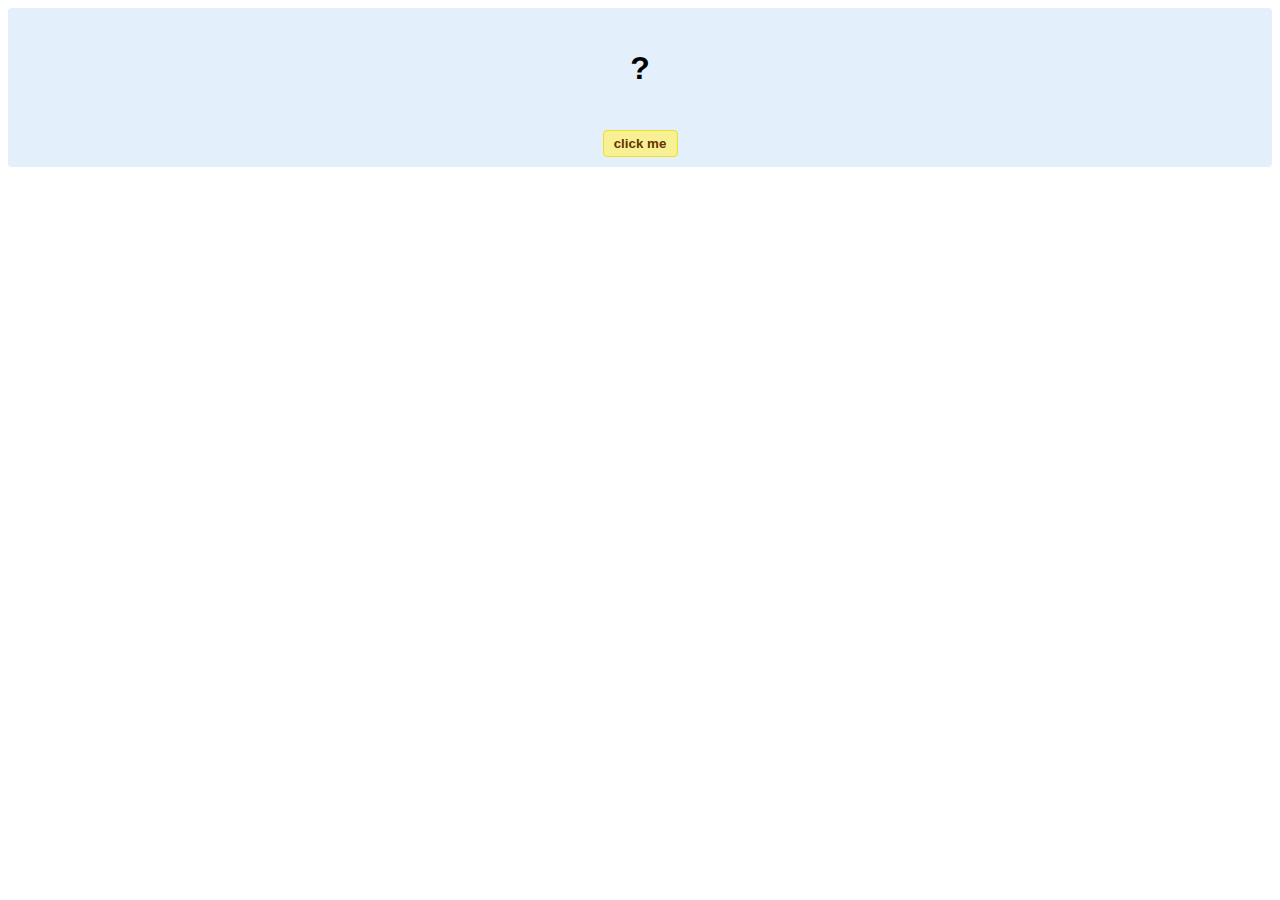
<file: hello-world.html>
<!DOCTYPE html>
<!-- HTML5 Hello world by kirupa - http://www.kirupa.com/html5/getting_your_feet_wet_html5_pg1.htm -->
<html lang="en-us">

<head>
<meta charset="utf-8">
<title>Hello...</title>
<style type="text/css">
#mainContent {
	font-family: Arial, Helvetica, sans-serif;
	font-size: xx-large;
	font-weight: bold;
	background-color: #E3F0FB;
	border-radius: 4px;
	padding: 10px;
	text-align: center;
}
.buttonStyle {
	border-radius: 4px;
	border: thin solid #F0E020;
	padding: 5px;
	background-color: #F8F094;
	font-family: "Segoe UI", Tahoma, Geneva, Verdana, sans-serif;
	font-weight: bold;
	color: #663300;
	width: 75px;
}

.buttonStyle:hover {
	border: thin solid #FFCC00;
	background-color: #FCF9D6;
	color: #996633;
	cursor: pointer;
}
.buttonStyle:active {
	border: thin solid #99CC00;
	background-color: #F5FFD2;
	color: #669900;
	cursor: pointer;
}

</style>
</head>

<body>
<div id="mainContent">
<p id="helloText">?</p>
<button id="clickButton" class="buttonStyle">click me</button>
</div>
<script> 
var myButton = document.getElementById("clickButton");
var myText = document.getElementById("helloText");

myButton.addEventListener('click', doSomething, false)

function doSomething() {
	myText.textContent = "hello, world!";
}
</script>

</body>
</html>
</file>
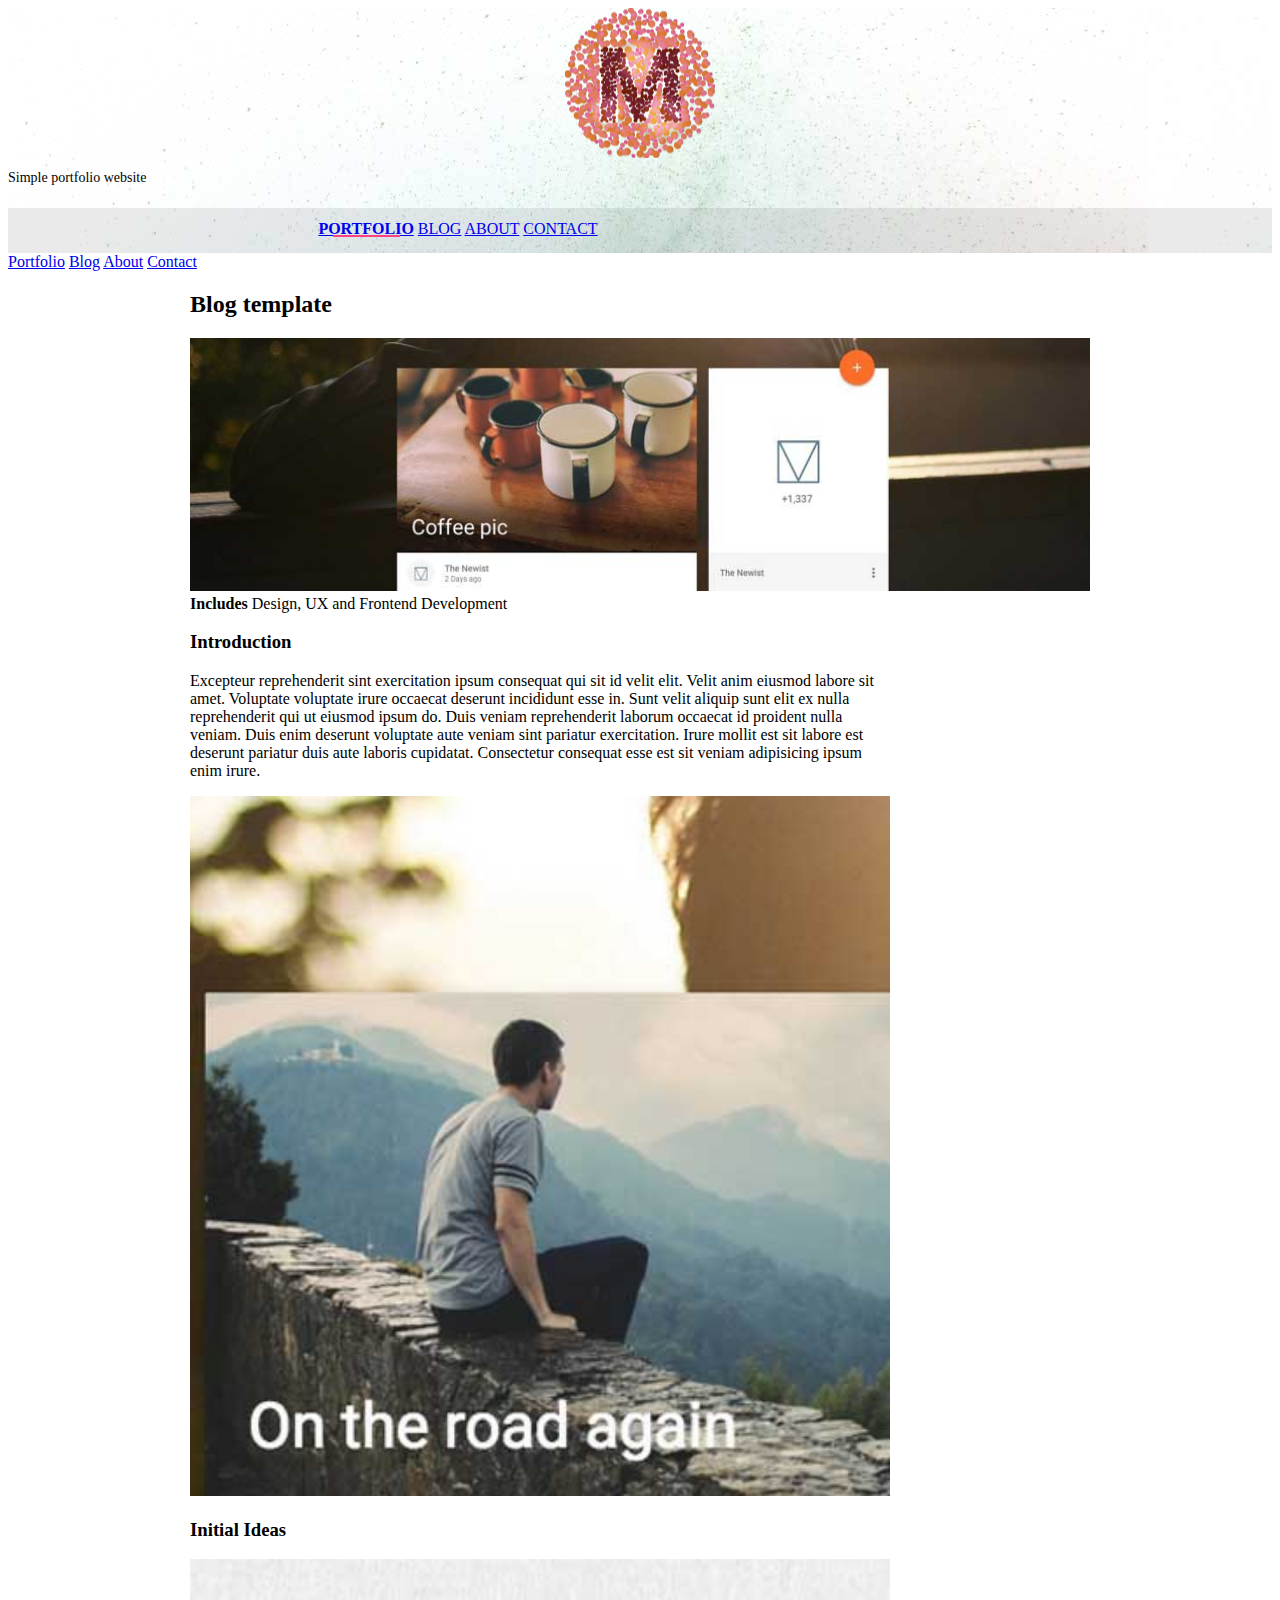
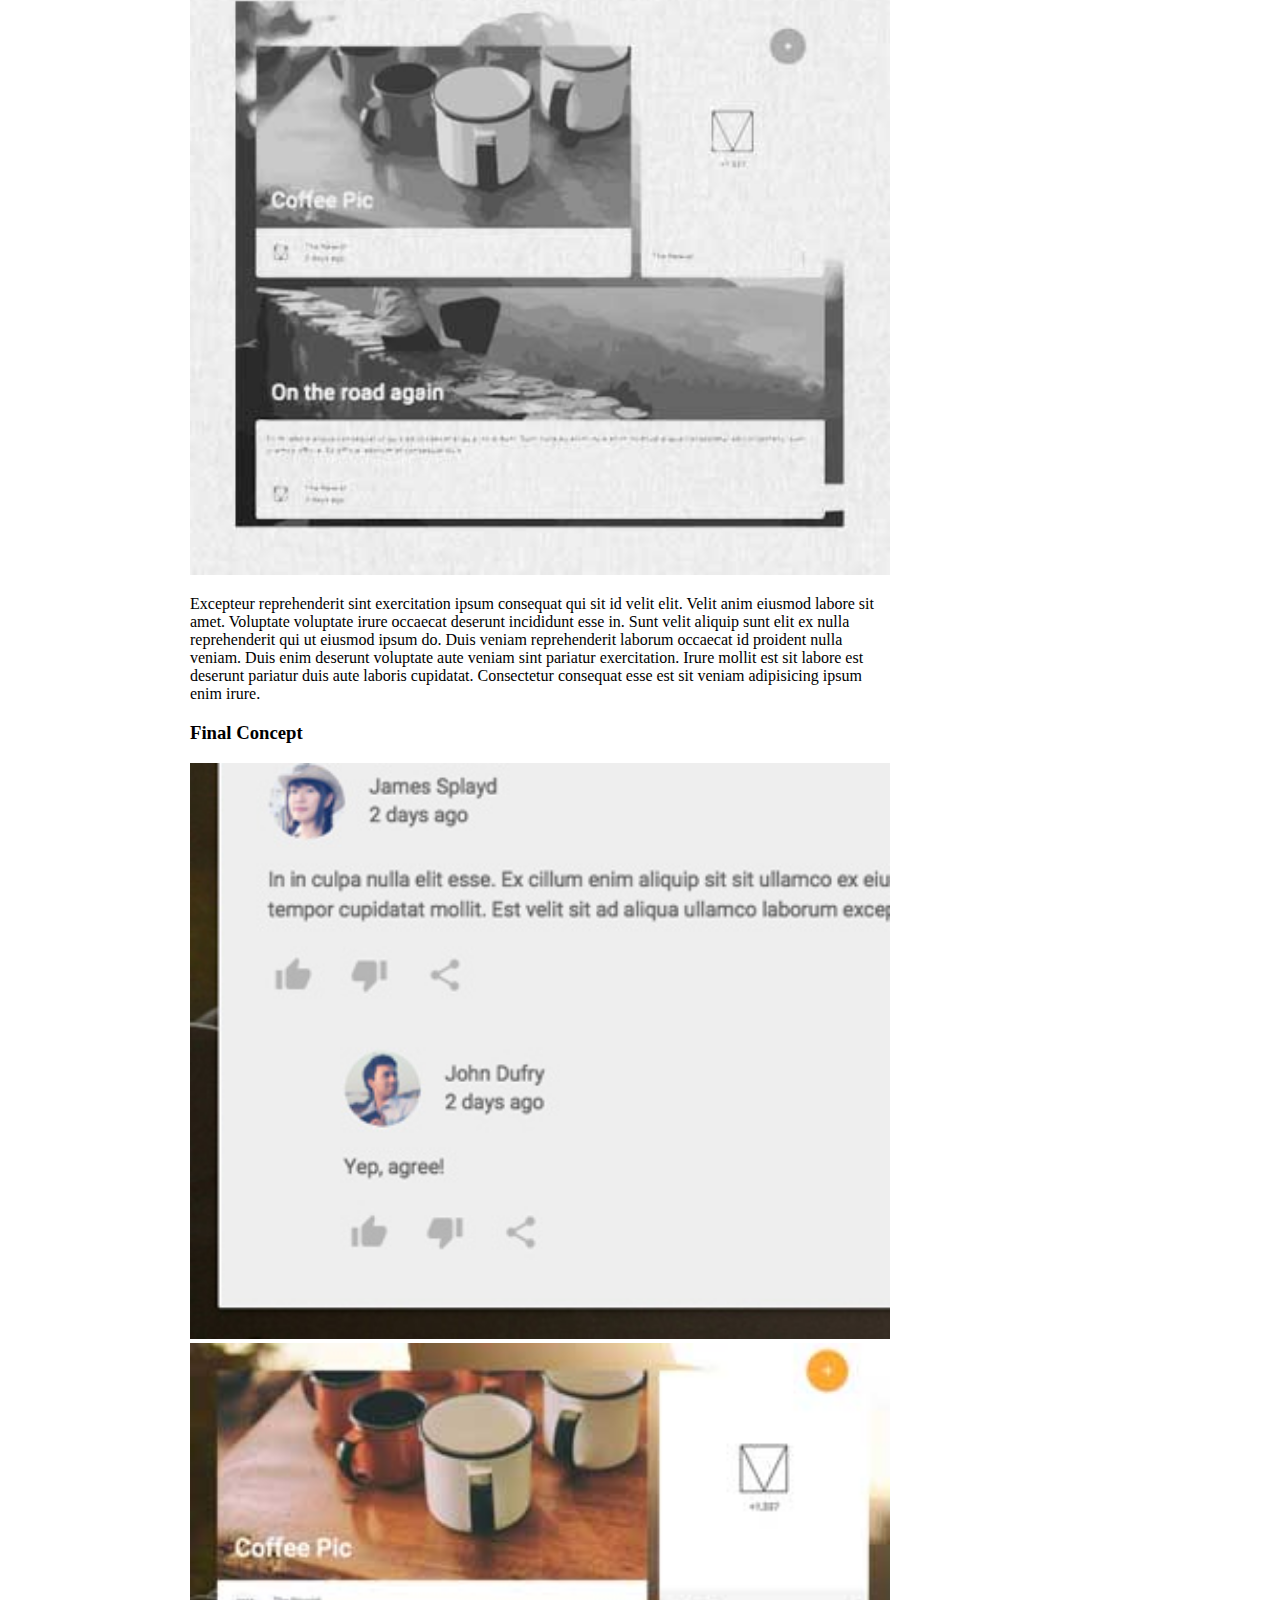
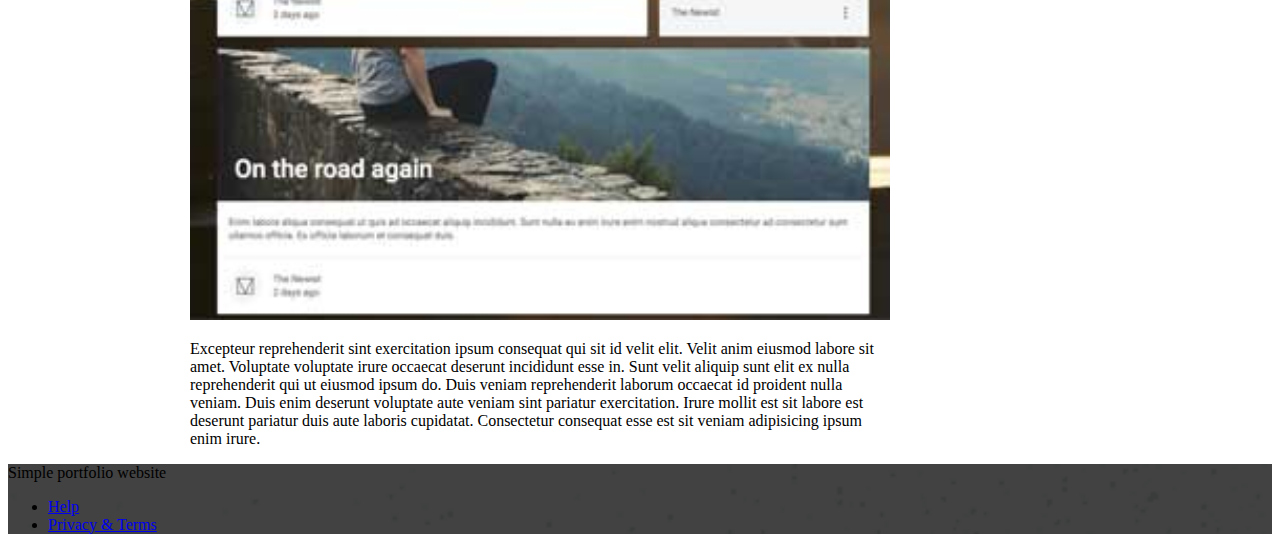
<file: portfolio-example01.html>
<!doctype html>
<!--
  Material Design Lite
  Copyright 2015 Google Inc. All rights reserved.

  Licensed under the Apache License, Version 2.0 (the "License");
  you may not use this file except in compliance with the License.
  You may obtain a copy of the License at

      https://www.apache.org/licenses/LICENSE-2.0

  Unless required by applicable law or agreed to in writing, software
  distributed under the License is distributed on an "AS IS" BASIS,
  WITHOUT WARRANTIES OR CONDITIONS OF ANY KIND, either express or implied.
  See the License for the specific language governing permissions and
  limitations under the License
-->
<html lang="en">

<head>
    <meta charset="utf-8">
    <meta http-equiv="X-UA-Compatible" content="IE=edge">
    <meta name="description" content="A portfolio template that uses Material Design Lite.">
    <meta name="viewport" content="width=device-width, initial-scale=1.0, minimum-scale=1.0">
    <title>MDL-Static Website</title>
    <link rel="stylesheet" href="https://fonts.googleapis.com/css?family=Roboto:regular,bold,italic,thin,light,bolditalic,black,medium&amp;lang=en">
    <link rel="stylesheet" href="https://code.getmdl.io/1.3.0/material.grey-pink.min.css" />
    <link rel="stylesheet" href="styles.css" />
    <link rel="stylesheet" href="https://fonts.googleapis.com/icon?family=Material+Icons">
</head>

<body>
    <div class="mdl-layout mdl-js-layout mdl-layout--fixed-header">
        <header class="mdl-layout__header mdl-layout__header--waterfall portfolio-header">
            <div class="mdl-layout__header-row portfolio-logo-row">
                <span class="mdl-layout__title">
                    <div class="portfolio-logo"></div>
                    <span class="mdl-layout__title">Simple portfolio website</span>
                </span>
            </div>
            <div class="mdl-layout__header-row portfolio-navigation-row mdl-layout--large-screen-only">
                <nav class="mdl-navigation mdl-typography--body-1-force-preferred-font">
                    <a class="mdl-navigation__link is-active" href="index.html">Portfolio</a>
                    <a class="mdl-navigation__link" href="blog.html">Blog</a>
                    <a class="mdl-navigation__link" href="about.html">About</a>
                    <a class="mdl-navigation__link" href="contact.html">Contact</a>
                </nav>
            </div>
        </header>
        <div class="mdl-layout__drawer mdl-layout--small-screen-only">
            <nav class="mdl-navigation mdl-typography--body-1-force-preferred-font">
                <a class="mdl-navigation__link is-active" href="index.html">Portfolio</a>
                <a class="mdl-navigation__link" href="blog.html">Blog</a>
                <a class="mdl-navigation__link" href="about.html">About</a>
                <a class="mdl-navigation__link" href="contact.html">Contact</a>
            </nav>
        </div>
        <main class="mdl-layout__content">
            <div class="mdl-grid portfolio-max-width">
                <div class="mdl-cell mdl-cell--12-col mdl-card mdl-shadow--4dp">
                    <div class="mdl-card__title">
                        <h2 class="mdl-card__title-text">Blog template</h2>
                    </div>
                    <div class="mdl-card__media">
                        <img class="article-image" src=" images/portfolio-example-01.jpg" border="0" alt="">
                    </div>
                    <div class="mdl-card__supporting-text">
                        <strong>Includes</strong>
                        <span>Design, UX and Frontend Development</span>
                    </div>
                    <div class="mdl-grid portfolio-copy">
                        <h3 class="mdl-cell mdl-cell--12-col mdl-typography--headline">Introduction</h3>
                        <div class="mdl-cell mdl-cell--6-col mdl-card__supporting-text no-padding">
                            <p>
                                Excepteur reprehenderit sint exercitation ipsum consequat qui sit id velit elit. Velit anim eiusmod labore sit amet. Voluptate voluptate irure occaecat deserunt incididunt esse in. Sunt velit aliquip sunt elit ex nulla reprehenderit qui ut eiusmod ipsum do. Duis veniam reprehenderit laborum occaecat id proident nulla veniam. Duis enim deserunt voluptate aute veniam sint pariatur exercitation. Irure mollit est sit labore est deserunt pariatur duis aute laboris cupidatat. Consectetur consequat esse est sit veniam adipisicing ipsum enim irure.
                            </p>
                        </div>
                        <div class="mdl-cell mdl-cell--6-col">
                            <img class="article-image" src=" images/portfolio-example-02.jpg" border="0" alt="">
                        </div>
                        <h3 class="mdl-cell mdl-cell--12-col mdl-typography--headline">Initial Ideas</h3>
                        <div class="mdl-cell mdl-cell--6-col">
                            <img class="article-image" src=" images/portfolio-example-03.jpg" border="0" alt="">
                        </div>
                        <div class="mdl-cell mdl-cell--6-col mdl-card__supporting-text no-padding ">
                            <p>
                                Excepteur reprehenderit sint exercitation ipsum consequat qui sit id velit elit. Velit anim eiusmod labore sit amet. Voluptate voluptate irure occaecat deserunt incididunt esse in. Sunt velit aliquip sunt elit ex nulla reprehenderit qui ut eiusmod ipsum do. Duis veniam reprehenderit laborum occaecat id proident nulla veniam. Duis enim deserunt voluptate aute veniam sint pariatur exercitation. Irure mollit est sit labore est deserunt pariatur duis aute laboris cupidatat. Consectetur consequat esse est sit veniam adipisicing ipsum enim irure.
                            </p>
                        </div>
                        <h3 class="mdl-cell mdl-cell--12-col mdl-typography--headline">Final Concept</h3>
                        <div class="mdl-cell mdl-cell--6-col">
                            <img class="article-image" src=" images/portfolio-example-05.jpg" border="0" alt="">
                        </div>
                        <div class="mdl-cell mdl-cell--6-col">
                            <img class="article-image" src=" images/portfolio-example-06.jpg" border="0" alt="">
                        </div>
                        <div class="mdl-cell mdl-cell--8-col mdl-card__supporting-text no-padding ">
                            <p>
                                Excepteur reprehenderit sint exercitation ipsum consequat qui sit id velit elit. Velit anim eiusmod labore sit amet. Voluptate voluptate irure occaecat deserunt incididunt esse in. Sunt velit aliquip sunt elit ex nulla reprehenderit qui ut eiusmod ipsum do. Duis veniam reprehenderit laborum occaecat id proident nulla veniam. Duis enim deserunt voluptate aute veniam sint pariatur exercitation. Irure mollit est sit labore est deserunt pariatur duis aute laboris cupidatat. Consectetur consequat esse est sit veniam adipisicing ipsum enim irure.
                            </p>
                        </div>
                    </div>
                </div>
            </div>
            <footer class="mdl-mini-footer">
                <div class="mdl-mini-footer__left-section">
                    <div class="mdl-logo">Simple portfolio website</div>
                </div>
                <div class="mdl-mini-footer__right-section">
                    <ul class="mdl-mini-footer__link-list">
                        <li><a href="#">Help</a></li>
                        <li><a href="#">Privacy & Terms</a></li>
                    </ul>
                </div>
            </footer>
        </main>
    </div>
    <script src="https://code.getmdl.io/1.3.0/material.min.js"></script>
</body>

</html>
</file>
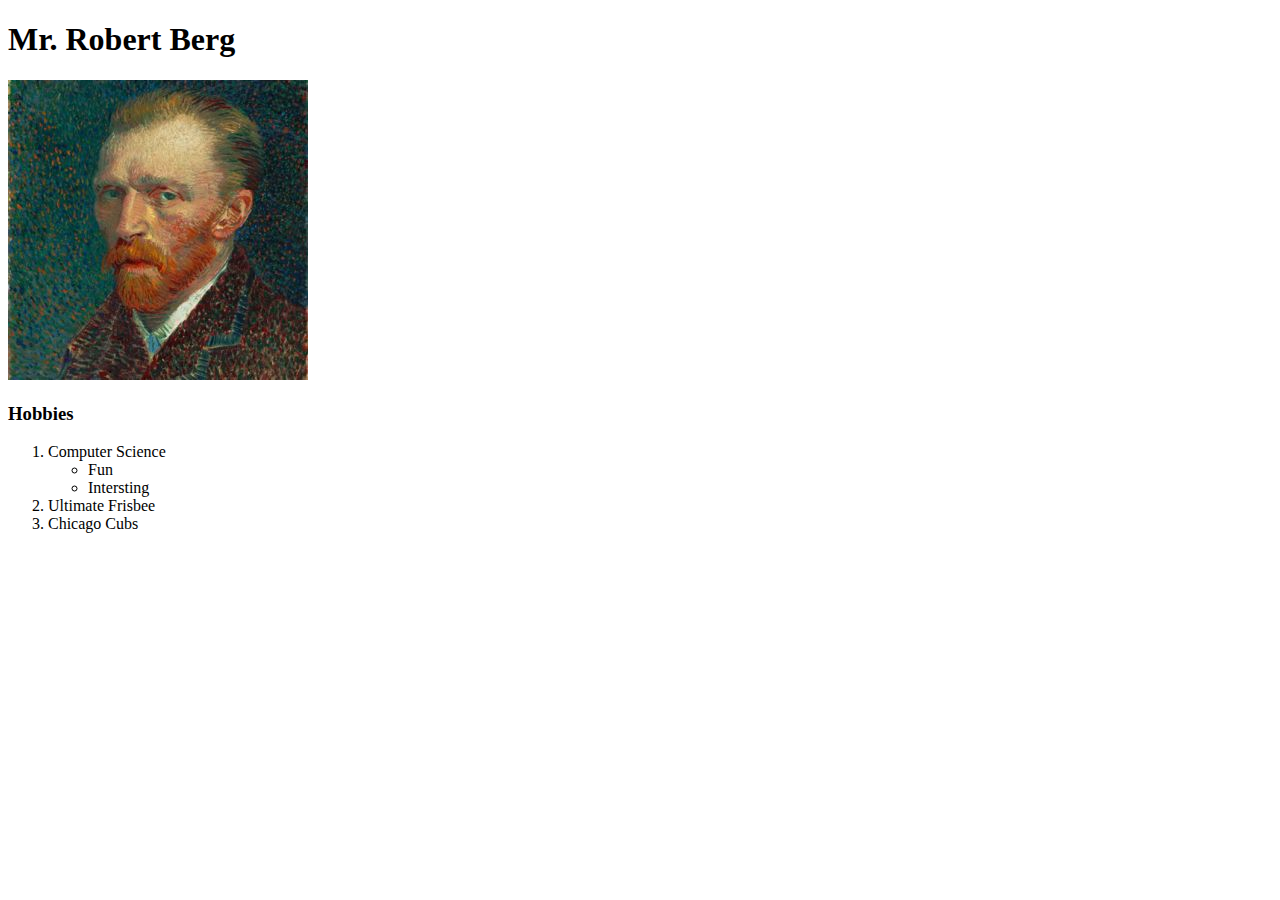
<file: assignment1/about.html>
<!DOCTYPE html>
<html>
    <head>
        <title>About Mr. Berg </title>
        <meta charset="UTF-8">
    </head>
    <body>
        
        
        <h1>Mr. Robert Berg</h1>
        <img src="vangogh.jpg" alt="van gohg">
        <h3>Hobbies</h3>
        <ol>
            <li>Computer Science
            <ul>
                <li>Fun</li>
                <li>Intersting</li>
            </ul>
            </li>
            <li>Ultimate Frisbee</li>
            <li>Chicago Cubs</li>
        </ol>
    </body>
</html>
</file>
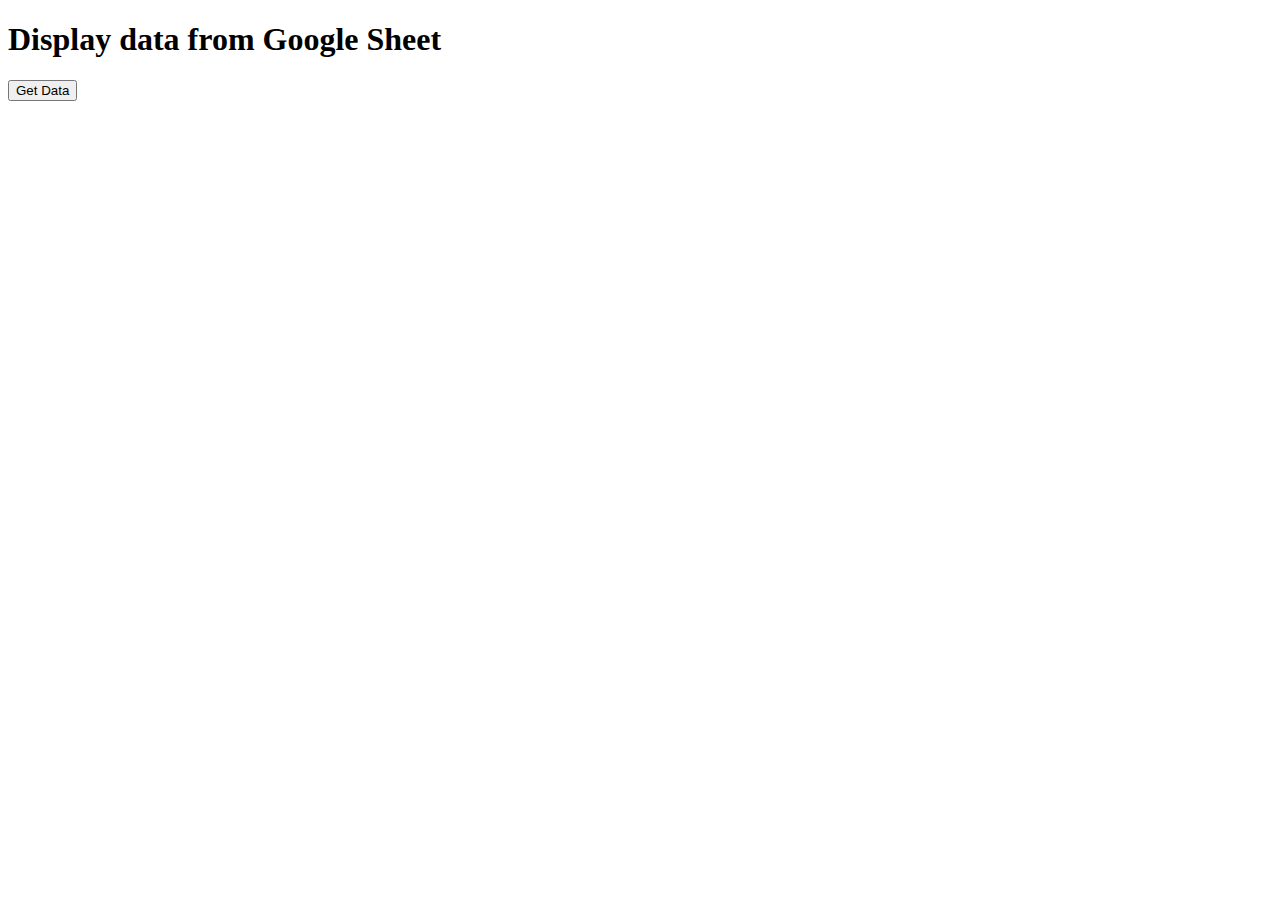
<file: assignment1/google-sheet-api.html>
<!DOCTYPE html>
<html>
    <head>
        <title>Display data from Google Sheet</title>
    </head>
    <body>
    
    <h1>Display data from Google Sheet</h1>

    
    <button id="btnGetData" >Get Data</button>
    <p id="results"></p>
    
    <script src="https://ajax.googleapis.com/ajax/libs/jquery/3.1.1/jquery.min.js"></script>
    <script>
        var baseUrl = 
            "https://script.google.com/macros/s/AKfycbwkRuQ18MZwYjRuI1OmZ8FzUW43B2adM9peTh2cmFCrgjmNndk/exec";
        
        var parameters = {
            
        }
        
        
        $(function() {
               
               
               $("#btnGetData").on("click", function() {
                   
                   $.ajax({
                        url: baseUrl,
                        dataType: 'jsonp',
                        jsonpCallback: 'processResponse',
                        data: parameters
                        }
                    );                   
                   
               })
               
               
               

        })
        
        function processResponse(data) {
            if (data.length == 0) {
               $("#results").text("no records found");
               return false;
            }
            
            var html;
            
            // display number of results
            $("#results").append("Number of records found: " + data.length);
            
            // display record detail
            $.each(data, function (idx,val) {
                html = "<hr>";
                $.each(val, function(k,v){
                    html += k + ": " + v + "<br>";
                })
                $("#results").append(html);
            })
            
            
        }
    </script>

    </body>
</html>
</file>
<file: styles.css>
.portfolio-header {
  position: relative;
  background-image: url(images/header-bg.jpg);
}

.portfolio-header .mdl-layout__header-row {
  padding: 0;
  -webkit-justify-content: center;
      -ms-flex-pack: center;
          justify-content: center;
}

.mdl-layout__title {
  font-size: 14px;
  text-align: center;
  font-weight: 300;
}

.is-compact .mdl-layout__title span {
  display: none;
}

.portfolio-logo-row {
  min-height: 200px;
}

.is-compact .portfolio-logo-row {
  min-height: auto;
}

.portfolio-logo {
  background: url(images/logo.png) 50% no-repeat;
  background-size: cover;
  height: 150px;
  width: 150px;
  margin: auto auto 10px;
}

.is-compact .portfolio-logo {
  height: 50px;
  width: 50px;
  margin-top: 7px;
}

.portfolio-navigation-row {
  background-color: rgba(0, 0, 0, 0.08);
  text-transform: uppercase;
  height: 45px;
}

.portfolio-navigation-row  .mdl-navigation {
  text-align: center;
  max-width: 900px;
  width: 100%;
}

.portfolio-navigation-row .mdl-navigation__link {
  -webkit-flex: 1;
      -ms-flex: 1;
          flex: 1;
  line-height: 42px;
}

.portfolio-header .mdl-layout__drawer-button {
    background-color: rgba(197, 197, 197, 0.44);
}

.portfolio-navigation-row .is-active {
  position: relative;
  font-weight: bold;
}

.portfolio-navigation-row .is-active:after {
  content: "";
  width: 70%;
  height: 2px;
  display: block;
  position: absolute;
  bottom: 0;
  left: 0;
  background-color: rgb(255,64,129);
  left: 15%;
}

.portfolio-card .mdl-card__title {
  padding-bottom: 0;
}

.portfolio-blog-card-full-bg {
  background: url(images/example-blog03.jpg) center / cover;
}

.portfolio-blog-card-event-bg {
  background: url(images/example-blog05.jpg) center / cover;
}

.portfolio-blog-card-strip-bg {
  background: url(images/example-blog06.jpg) center / cover;
}

.portfolio-blog-card-compact .mdl-card__title {
  padding-bottom: 0;
}

.portfolio-blog-card-bg > .mdl-card__actions {
  height: 52px;
  padding: 16px;
  background: rgba(0, 0, 0, 0.2);
}

img.article-image {
  width: 100%;
  height: auto;
}

.portfolio-max-width {
  max-width: 900px;
  margin: auto;
}

.portfolio-copy {
  max-width: 700px;
}

.no-padding {
  padding: 0;
}

.no-left-padding{
  padding-left: 0;
}

.no-bottom-padding {
  padding-bottom: 0;
}

.padding-top {
  padding: 10px 0 0;
}

.portfolio-share-btn {
  position: relative;
  float: right;
  top: -4px;
}

.demo-card-event > .mdl-card__actions {
    -webkit-align-items: center;
        -ms-flex-align: center;
            align-items: center;
    box-sizing: border-box;
    display: -webkit-flex;
    display: -ms-flexbox;
    display: flex;
}

.portfolio-contact .mdl-textfield {
  width: 100%;
}

.portfolio-contact form {
  max-width: 550px;
  margin: auto;
}

footer {
  background-image: url(images/footer-background.png);
  background-size: cover;
}
</file>
<file: labs/assets/style.css>
/*
    styles copied from 
    http://www.kirupa.com
*/

body {
    font-family: Helvetica Neue, Helvetica, Arial, sans-serif;
    line-height: 1.75;
    text-align: left;
    text-rendering: optimizeLegibility;
    -webkit-font-smoothing: antialiased;
    -moz-osx-font-smoothing: grayscale;
    -moz-font-feature-settings: "liga" on;
    background-color: #FFF;
}

code {
    background-color: #DDD;
    color: black;
    padding-left: 5px;
    padding-right: 5px;
    border-radius: 5px;
}

p, 
li,
dt,
dd {
    font-family: Helvetica Neue, Helvetica, Arial, sans-serif;
    font-size: 18px;
    line-height: 1.75;
    color: #585858;
}

h1 {
    background-color:  #00205b;
    color:#FFF;
    text-align: center;
    padding: 5px;
}


/*
    lab sheet styles

*/
.lab-intro {
    background-color: #DDD;
    border-radius: 5px;
    padding: 10px 15px 10px 15px;
    font-size: 1.25em;
    color: black;
}
.lab {
    border: solid 5px;
    border-radius: 5px;
    padding: 10px 15px 10px 15px;
}

h1.lab {
    border-color: #00205b;
}

.lab-section {
    margin-top: 15px;
}

.lab-intro {
    border-color: #DDD;
}

.lab-materials {
    border-color: #ef3340;
}

.lab-materials h2 {
    background-color: #ef3340;
    color: white;
    padding: 10px;
}

.lab-instructions {
    border-color:  #00b5e2;
}

.lab-instructions h2 {
    background-color: #00b5e2;
    color: white;
    padding: 10px;
}

.lab-instructions ol li {
    margin-bottom: 10px;
}

.lab-resources {
    border-color:  #00205b;
}

.lab-resources h2 {
    background-color: #00205b;
    color: white;
    padding: 10px;
}

.alert {
    border-radius: 4px;
    padding: 15px;
}

.alert-danger {
    background-color:#f2dede;
    color: #a94442;
}
</file>
<file: projects/assets/style.css>
/*
    styles copied from 
    http://www.kirupa.com
*/

body {
    font-family: Helvetica Neue, Helvetica, Arial, sans-serif;
    line-height: 1.75;
    text-align: left;
    text-rendering: optimizeLegibility;
    -webkit-font-smoothing: antialiased;
    -moz-osx-font-smoothing: grayscale;
    -moz-font-feature-settings: "liga" on;
    background-color: #FFF;
}

code {
    background-color: #DDD;
    color: black;
    padding-left: 5px;
    padding-right: 5px;
    border-radius: 5px;
}

p, 
li,
dt,
dd {
    font-family: Helvetica Neue, Helvetica, Arial, sans-serif;
    font-size: 18px;
    line-height: 1.75;
    color: #585858;
}

h1 {
    background-color:  #00205b;
    color:#FFF;
    text-align: center;
    padding: 5px;
}


/*
    lab sheet styles

*/
.lab-intro {
    background-color: #DDD;
    border-radius: 5px;
    padding: 10px 15px 10px 15px;
    font-size: 1.25em;
    color: black;
}
.lab {
    border: solid 5px;
    border-radius: 5px;
    padding: 10px 15px 10px 15px;
}

h1.lab {
    border-color: #00205b;
}

.lab-section {
    margin-top: 15px;
}

.lab-intro {
    border-color: #DDD;
}

.lab-materials {
    border-color: #ef3340;
}

.lab-materials h2 {
    background-color: #ef3340;
    color: white;
    padding: 10px;
}

.lab-instructions {
    border-color:  #00b5e2;
}

.lab-instructions h2 {
    background-color: #00b5e2;
    color: white;
    padding: 10px;
}

.lab-instructions ol li {
    margin-bottom: 10px;
}

.lab-resources {
    border-color:  #00205b;
}

.lab-resources h2 {
    background-color: #00205b;
    color: white;
    padding: 10px;
}

.alert {
    border-radius: 4px;
    padding: 15px;
}

.alert-danger {
    background-color:#f2dede;
    color: #a94442;
}

.center {
    text-align: center;
}
</file>
<file: labs/6/app/styles/main.css>
/*
 *
 *  Air Horner
 *  Copyright 2015 Google Inc. All rights reserved.
 *
 *  Licensed under the Apache License, Version 2.0 (the "License");
 *  you may not use this file except in compliance with the License.
 *  You may obtain a copy of the License at
 *
 *      https://www.apache.org/licenses/LICENSE-2.0
 *
 *  Unless required by applicable law or agreed to in writing, software
 *  distributed under the License is distributed on an "AS IS" BASIS,
 *  WITHOUT WARRANTIES OR CONDITIONS OF ANY KIND, either express or implied.
 *  See the License for the specific language governing permissions and
 *  limitations under the License
 *
 */
body {
    margin: 0;
    background-color: #2196F3
}
* {
    -webkit-user-select: none;
    -moz-user-select: none;
    -ms-user-select: none;
    user-select: none
}
main {
    padding: 20px
}
html,
body
{
     height: 100%;
}

#container {
    height: 100%;
    display: -webkit-box;
    display: -webkit-flex;
    display: -ms-flexbox;
    display: flex;
    -webkit-box-align: center;
    -webkit-align-items: center;
    -ms-flex-align: center;
    align-items: center;
    -webkit-box-pack: center;
    -webkit-justify-content: center;
    -ms-flex-pack: center;
    justify-content: center;
    flex-direction: column;
}

#installer {
    position: absolute;
    opacity: 0;
    bottom: 20px;
    left: 0;
    right: 0;
    text-align: center;
    transition: opacity 300ms ease-in-out;
}

#installer.available {
    opacity: 1;
}

#installer .button {
    border: solid 1px white;
    margin:10px;
    padding: 10px;
    color: white;
    background-color: transparent;
}

.horn {
    height: 200px;
    width: 200px;
    height: 50vmin;
    width: 50vmin;
}
.horn .inner {
    height: 160px;
    width: 160px;
    height: 40vmin;
    width: 40vmin;
}
.horn .inner .center {
    height: 20px;
    width: 20px;
    height: 5vmin;
    width: 5vmin;
}
@-webkit-keyframes center-horning {
    from {
        height: 20px;
        width: 20px;
        width: 5vmin;
        height: 5vmin;
    }
    to {
        width: 18.4px;
        height: 21.6px;
        width: 4.6vmin;
        height: 5.4vmin;
    }
}
@keyframes center-horning {
    from {
        width: 20px;
        height: 20px;
        width: 5vmin;
        height: 5vmin;
    }
    to {
        width: 18.4px;
        height: 21.6px;
        width: 4.6vmin;
        height: 5.4vmin;
    }
}
@-webkit-keyframes middle-horning {
    from {
        width: 40vmin;
        height: 40vmin;
    }
    to {
        width: 40.2vmin;
        height: 40.1vmin;
    }
}
@keyframes middle-horning {
    from {
        height: 160px;
        width: 160px;
        width: 40vmin;
        height: 40vmin;
    }
    to {
        height: 160.8px;
        width: 160.4px;
        width: 40.2vmin;
        height: 40.1vmin;
    }
}
@-webkit-keyframes horning {
    from {
        height: 200px;
        width: 200px;
        width: 50vmin;
        height: 50vmin;
    }
    to {
        width: 200.4px;
        height: 200.8px;
        width: 50.1vmin;
        height: 50.2vmin;
    }
}
@keyframes horning {
    from {
        height: 200px;
        width: 200px;
        width: 50vmin;
        height: 50vmin;
    }
    to {
        width: 200.4px;
        height: 200.8px;
        width: 50.1vmin;
        height: 50.2vmin;
    }
}

#installer {

}

.horn {
    background-color: #F44336;
    box-shadow: 0 5px 2px 0 #1565C0;
    -webkit-transition: box-shadow .2s cubic-bezier(.4, 0, 1, 1);
    transition: box-shadow .2s cubic-bezier(.4, 0, 1, 1)
}
.horn,
.horn .inner {
    border-radius: 50%;
    display: -webkit-box;
    display: -webkit-flex;
    display: -ms-flexbox;
    display: flex;
    -webkit-box-align: center;
    -webkit-align-items: center;
    -ms-flex-align: center;
    align-items: center;
    -webkit-box-pack: center;
    -webkit-justify-content: center;
    -ms-flex-pack: center;
    justify-content: center
}
.horn .inner {
    background-color: #B71C1C
}
.horn .inner .center {
    background-color: #000;
    opacity: .9;
    border-radius: 50%
}
.horn.horning {
    box-shadow: 0 0 0 0 #1565C0;
    -webkit-animation-name: horning;
    animation-name: horning;
    -webkit-animation-iteration-count: infinite;
    animation-iteration-count: infinite;
    -webkit-animation-direction: alternate;
    animation-direction: alternate
}
.horn.horning,
.horn.horning .inner {
    -webkit-animation-duration: 10ms;
    animation-duration: 10ms
}
.horn.horning .inner {
    -webkit-animation-name: middle-horning;
    animation-name: middle-horning
}
.horn.horning .inner,
.horn.horning .center {
    -webkit-animation-iteration-count: infinite;
    animation-iteration-count: infinite;
    -webkit-animation-direction: alternate;
    animation-direction: alternate
}
.horn.horning .center {
    -webkit-animation-duration: 50ms;
    animation-duration: 50ms;
    -webkit-animation-name: center-horning;
    animation-name: center-horning
}
</file>
